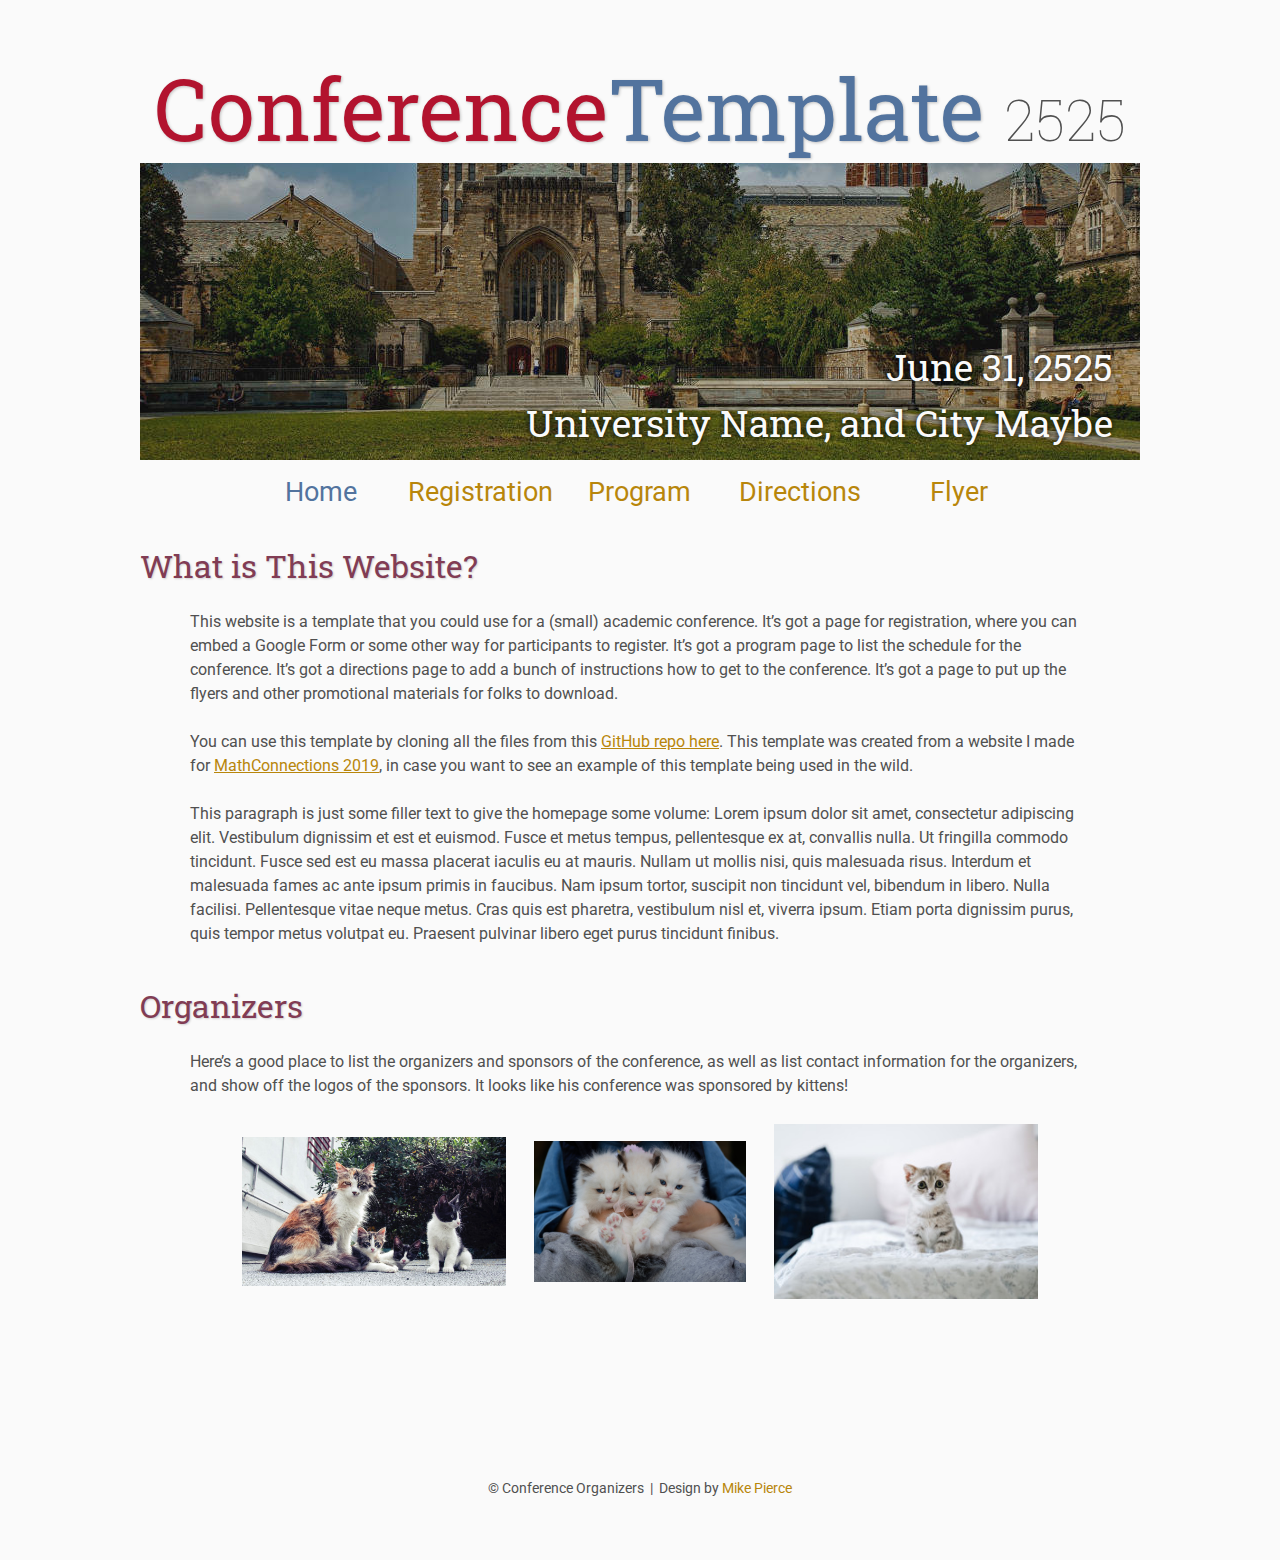
<file: index.html>
<!DOCTYPE html>
<html lang='en'>

<head>
    <base href=".">
    <link rel="shortcut icon" type="image/png" href="assets/favicon.png"/>
    <link rel="stylesheet" type="text/css" media="all" href="assets/main.css"/>
    <meta name="description" content="Conference Template">
    <meta name="resource-type" content="document">
    <meta name="distribution" content="global">
    <meta name="KeyWords" content="Conference">
    <title>Conference Template</title>
</head>

<body>

    <div class="banner">
        <img src="assets/banner.jpg" alt="Conference Template Banner">
        <div class="top-left">
            <span class="title1">Conference</span><span class="title2">Template</span> <span class="year">2525</span>
        </div>
        <div class="bottom-right">
            June 31, 2525 <br> University Name, and City Maybe
        </div>
    </div>

    <table class="navigation">
        <tr>
            <td class="navigation">
                <a class="current" title="Conference Home Page" href=".">Home</a>
            </td>
            <td class="navigation">
                <a title="Register for the Conference" href="registration">Registration</a>
            </td>
            <td class="navigation">
                <a title="Conference Program" href="program">Program</a> 
            </td>
            <td class="navigation">
                <a title="Directions to the Conference" href="directions">Directions</a>
            </td>
            <td class="navigation">
                <a title="Conference Flyer" href="flyer">Flyer</a>
            </td>
        </tr>
    </table>

    <h2>What is This Website?</h2>
    <p>
        This website is a template that you could use for a (small) academic conference. 
        It&rsquo;s got a page for registration, where you can embed a Google Form or some other way for participants to register.
        It&rsquo;s got a program page to list the schedule for the conference.
        It&rsquo;s got a directions page to add a bunch of instructions how to get to the conference.
        It&rsquo;s got a page to put up the flyers and other promotional materials for folks to download.
    </p>
    <p>
        You can use this template by cloning all the files from this
        <a target="_blank" href="https://github.com/mikepierce/conference-website-template">GitHub repo here</a>.
        This template was created from a website I made for 
        <a target="_blank" href="http://math.ucr.edu/~mathconn/">MathConnections 2019</a>,
        in case you want to see an example of this template being used in the wild.
    </p>
    <p>
        This paragraph is just some filler text to give the homepage some volume:
        Lorem ipsum dolor sit amet, consectetur adipiscing elit. Vestibulum dignissim et est et euismod. Fusce et metus tempus, pellentesque ex at, convallis nulla. Ut fringilla commodo tincidunt. Fusce sed est eu massa placerat iaculis eu at mauris. Nullam ut mollis nisi, quis malesuada risus. Interdum et malesuada fames ac ante ipsum primis in faucibus. Nam ipsum tortor, suscipit non tincidunt vel, bibendum in libero. Nulla facilisi. Pellentesque vitae neque metus. Cras quis est pharetra, vestibulum nisl et, viverra ipsum. Etiam porta dignissim purus, quis tempor metus volutpat eu. Praesent pulvinar libero eget purus tincidunt finibus.
    </p>

    <h2>Organizers</h2>
    <p>
        Here&rsquo;s a good place to list the organizers and sponsors of the conference,
        as well as list contact information for the organizers,
        and show off the logos of the sponsors.
        It looks like his conference was sponsored by kittens!
    </p>
    <table class="sponsors">
        <tr>
            <td class="sponsor">
                <a href="http://www.eyebleach.me/">
                    <img src="assets/kitten1.jpg" alt="First Sponsor Name">
                </a>
            </td>
            <td class="sponsor">
                <a href="http://www.eyebleach.me/">
                    <img src="assets/kitten2.jpg" alt="Second Sponsor Name" style="width: 80%">
                </a>
            </td>
            <td class="sponsor">
                <a href="http://www.eyebleach.me/">
                    <img src="assets/kitten3.jpg" alt="Third Sponsor Name">
                </a>
            </td>
        </tr>
    </table>

    <footer>
        &copy; Conference Organizers
        &nbsp;|&nbsp; Design by <a href="https://github.com/mikepierce">Mike Pierce</a>
    </footer>

</body>
</html>
</file>
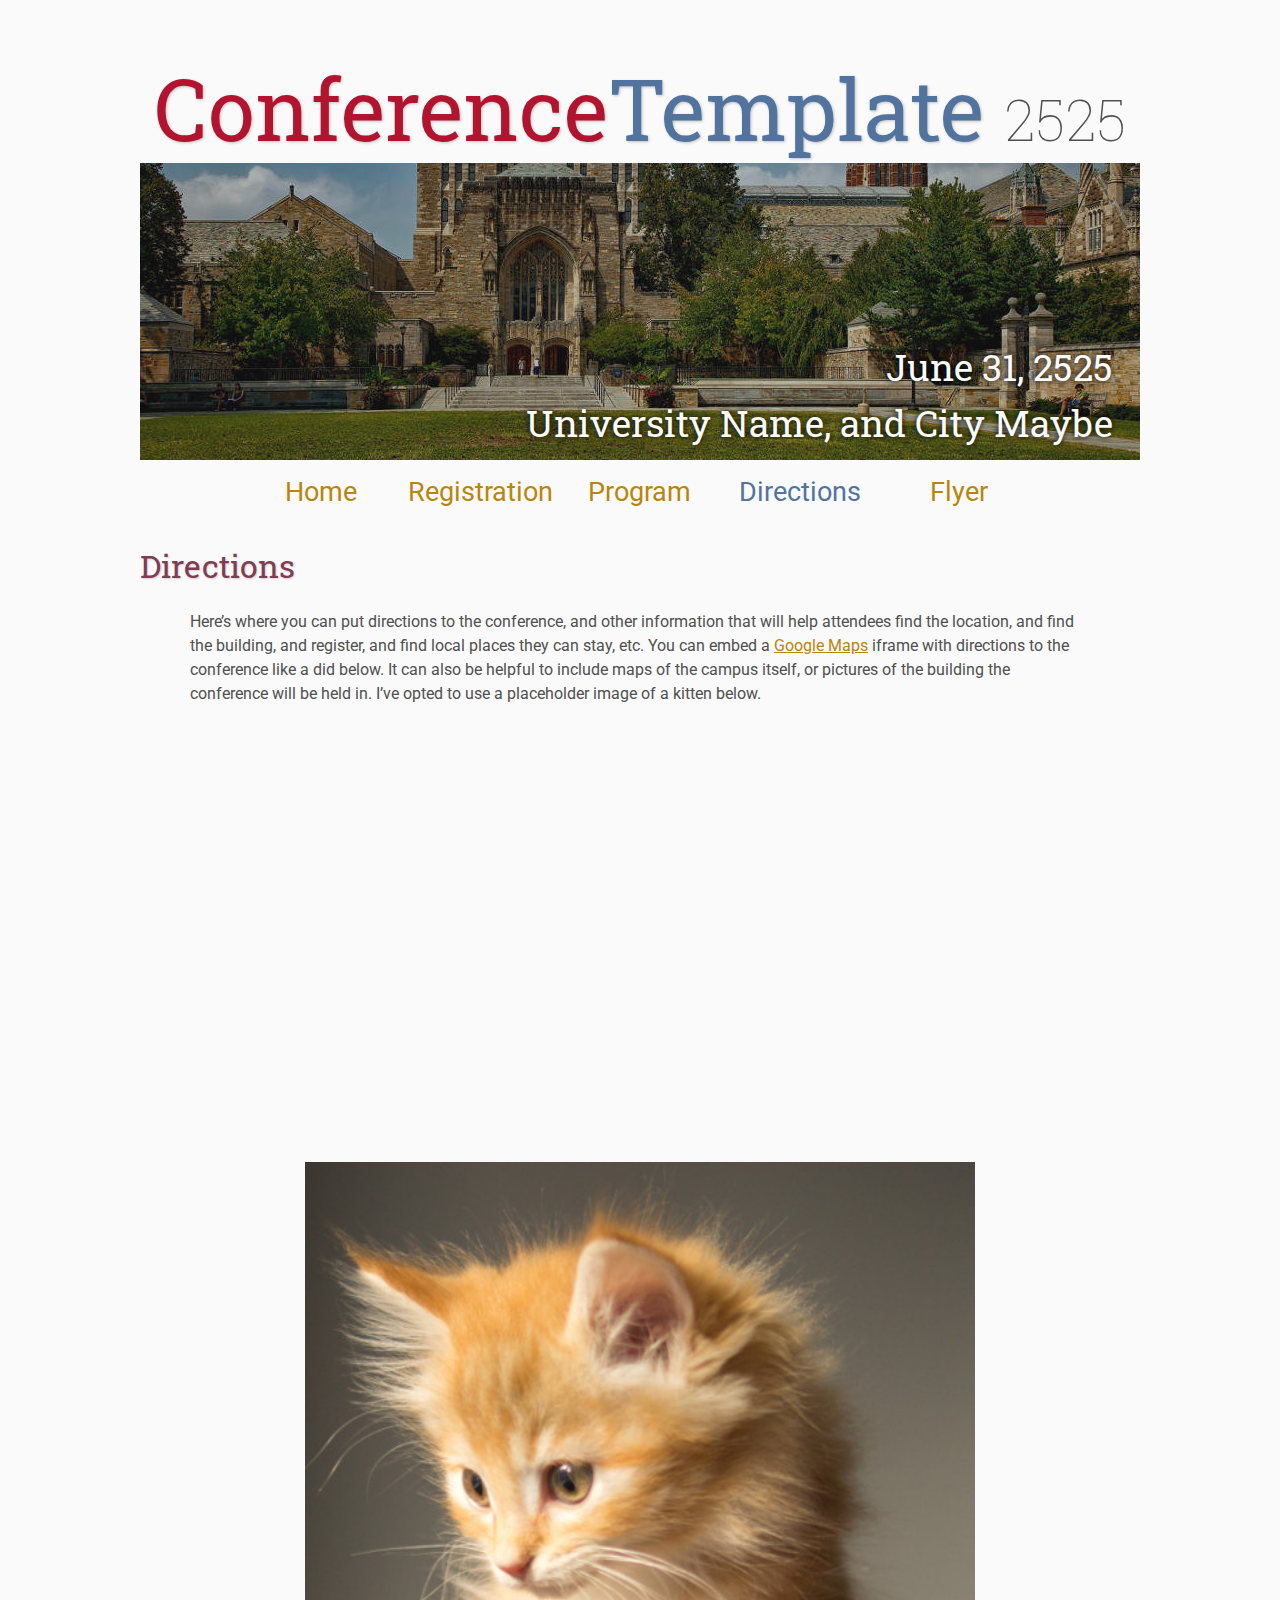
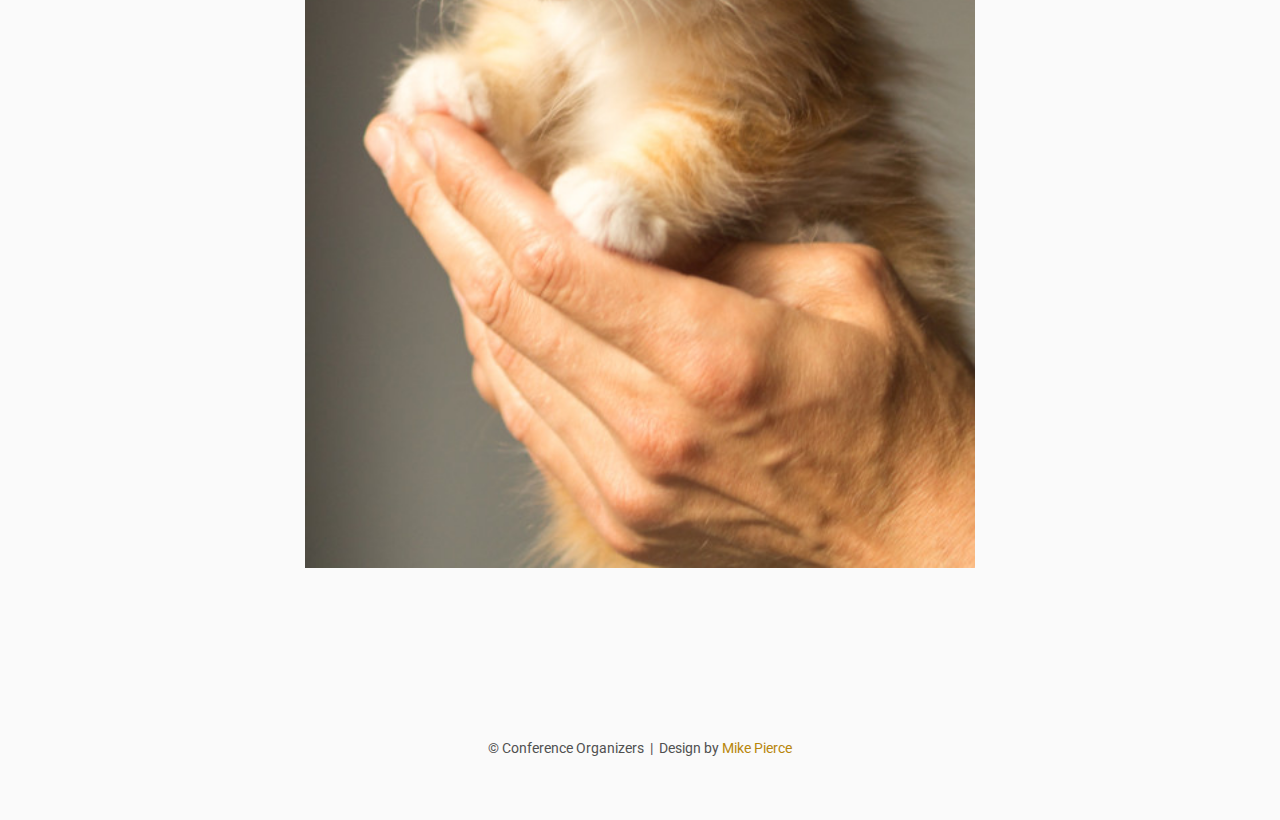
<file: directions/index.html>
<!DOCTYPE html>
<html lang='en'>

<head>
    <base href="..">
    <link rel="shortcut icon" type="image/png" href="assets/favicon.png"/>
    <link rel="stylesheet" type="text/css" media="all" href="assets/main.css"/>
    <meta name="description" content="Conference Template">
    <meta name="resource-type" content="document">
    <meta name="distribution" content="global">
    <meta name="KeyWords" content="Conference">
    <title>Directions | Conference Template</title>
</head>

<body>

    <div class="banner">
        <img src="assets/banner.jpg" alt="Conference Template Banner">
        <div class="top-left">
            <span class="title1">Conference</span><span class="title2">Template</span> <span class="year">2525</span>
        </div>
        <div class="bottom-right">
            June 31, 2525 <br> University Name, and City Maybe
        </div>
    </div>

    <table class="navigation">
        <tr>
            <td class="navigation">
                <a title="Conference Home Page" href=".">Home</a>
            </td>
            <td class="navigation">
                <a title="Register for the Conference" href="registration">Registration</a>
            </td>
            <td class="navigation">
                <a title="Conference Program" href="program">Program</a> 
            </td>
            <td class="navigation">
                <a class="current" title="Directions to the Conference" href="directions">Directions</a>
            </td>
            <td class="navigation">
                <a title="Conference Flyer" href="flyer">Flyer</a>
            </td>
        </tr>
    </table>


    <h2>Directions</h2>
    <p>
        Here&rsquo;s where you can put directions to the conference,
        and other information that will help attendees find the location,
        and find the building, and register, and find local places they can stay, etc.
        You can embed a <a href="https://www.google.com/maps">Google Maps</a> iframe
        with directions to the conference like a did below.
        It can also be helpful to include maps of the campus itself,
        or pictures of the building the conference will be held in.
        I&rsquo;ve opted to use a placeholder image of a kitten below.
    </p>

    <iframe class="directions" src="https://www.google.com/maps/embed?pb=!1m18!1m12!1m3!1d134998.56138929052!2d-121.98776790326531!3d37.869213445646146!2m3!1f0!2f0!3f0!3m2!1i1024!2i768!4f13.1!3m3!1m2!1s0x808ff431db2f96d1%3A0x8b99d90a20aa67de!2sMt+Diablo!5e0!3m2!1sen!2sus!4v1561787340910!5m2!1sen!2sus"></iframe>

    <img class="center" src="assets/kitten4.jpg" alt="This is just a kitten right now" id="kitten">

    <footer>
        &copy; Conference Organizers
        &nbsp;|&nbsp; Design by <a href="https://github.com/mikepierce">Mike Pierce</a>
    </footer>

</body>
</html>
</file>
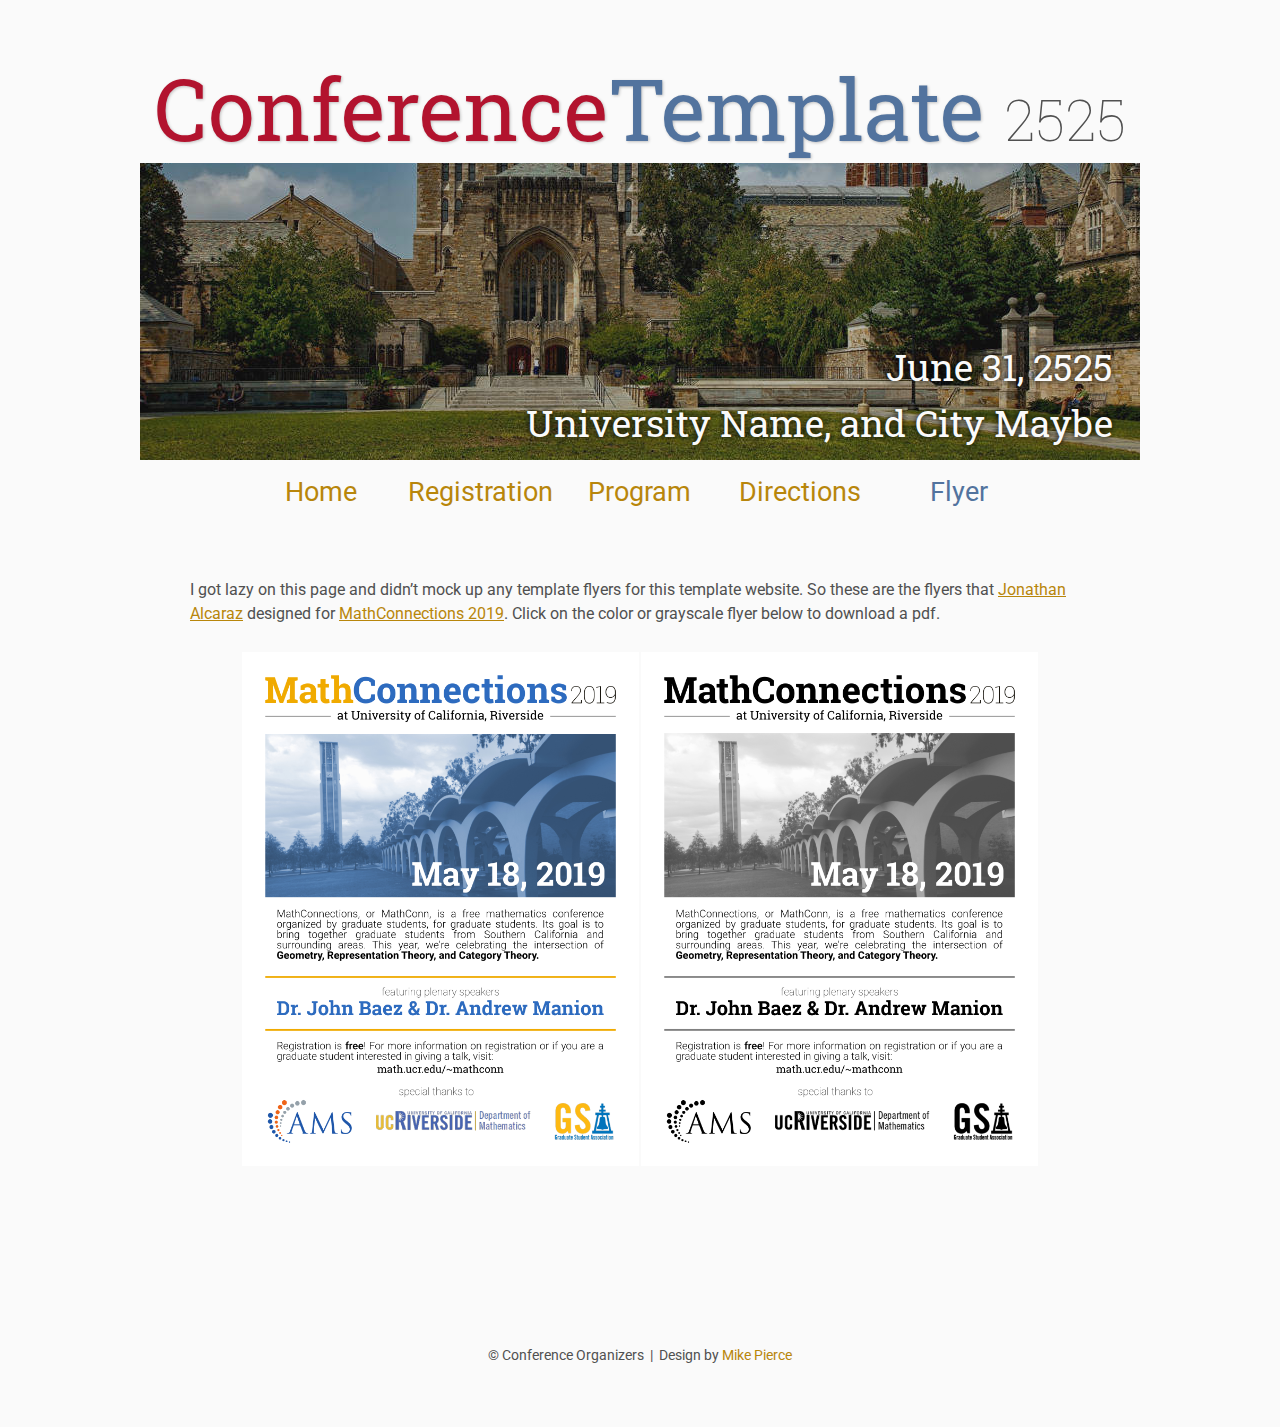
<file: flyer/index.html>
<!DOCTYPE html>
<html lang='en'>

<head>
    <base href="..">
    <link rel="shortcut icon" type="image/png" href="assets/favicon.png"/>
    <link rel="stylesheet" type="text/css" media="all" href="assets/main.css"/>
    <meta name="description" content="Conference Template">
    <meta name="resource-type" content="document">
    <meta name="distribution" content="global">
    <meta name="KeyWords" content="Conference">
    <title>Flyer | Conference Template</title>
</head>

<body>

    <div class="banner">
        <img src="assets/banner.jpg" alt="Conference Template Banner">
        <div class="top-left">
            <span class="title1">Conference</span><span class="title2">Template</span> <span class="year">2525</span>
        </div>
        <div class="bottom-right">
            June 31, 2525 <br> University Name, and City Maybe
        </div>
    </div>

    <table class="navigation">
        <tr>
            <td class="navigation">
                <a title="Conference Home Page" href=".">Home</a>
            </td>
            <td class="navigation">
                <a title="Register for the Conference" href="registration">Registration</a>
            </td>
            <td class="navigation">
                <a title="Conference Program" href="program">Program</a> 
            </td>
            <td class="navigation">
                <a title="Directions to the Conference" href="directions">Directions</a>
            </td>
            <td class="navigation">
                <a class="current" title="Conference Flyer" href="flyer">Flyer</a>
            </td>
        </tr>
    </table>

    <br>

    <p>
        I got lazy on this page and didn&rsquo;t mock up any template flyers for this template website.
        So these are the flyers that <a target="_blank" href="https://math.jonathanalcaraz.com/">Jonathan Alcaraz</a>
        designed for <a target="_blank" href="http://math.ucr.edu/~mathconn/">MathConnections 2019</a>.
        Click on the color or grayscale flyer below to download a pdf.
    </p>

    <table class="flyers">
        <tr>
            <td class="flyer">
                <a href="assets/MathConnections-Flyer.pdf">
                    <img src="assets/MathConnections-Flyer.png" alt="MathConnections Color Flyer" style="width:100%">
                </a>
            </td>
            <td class="flyer">
                <a href="assets/MathConnections-FlyerBW.pdf">
                    <img src="assets/MathConnections-FlyerBW.png" alt="MathConnections BW Flyer" style="width:100%">
                </a>
            </td>
        </tr>
    </table>

    <footer>
        &copy; Conference Organizers
        &nbsp;|&nbsp; Design by <a href="https://github.com/mikepierce">Mike Pierce</a>
    </footer>

</body>
</html>
</file>
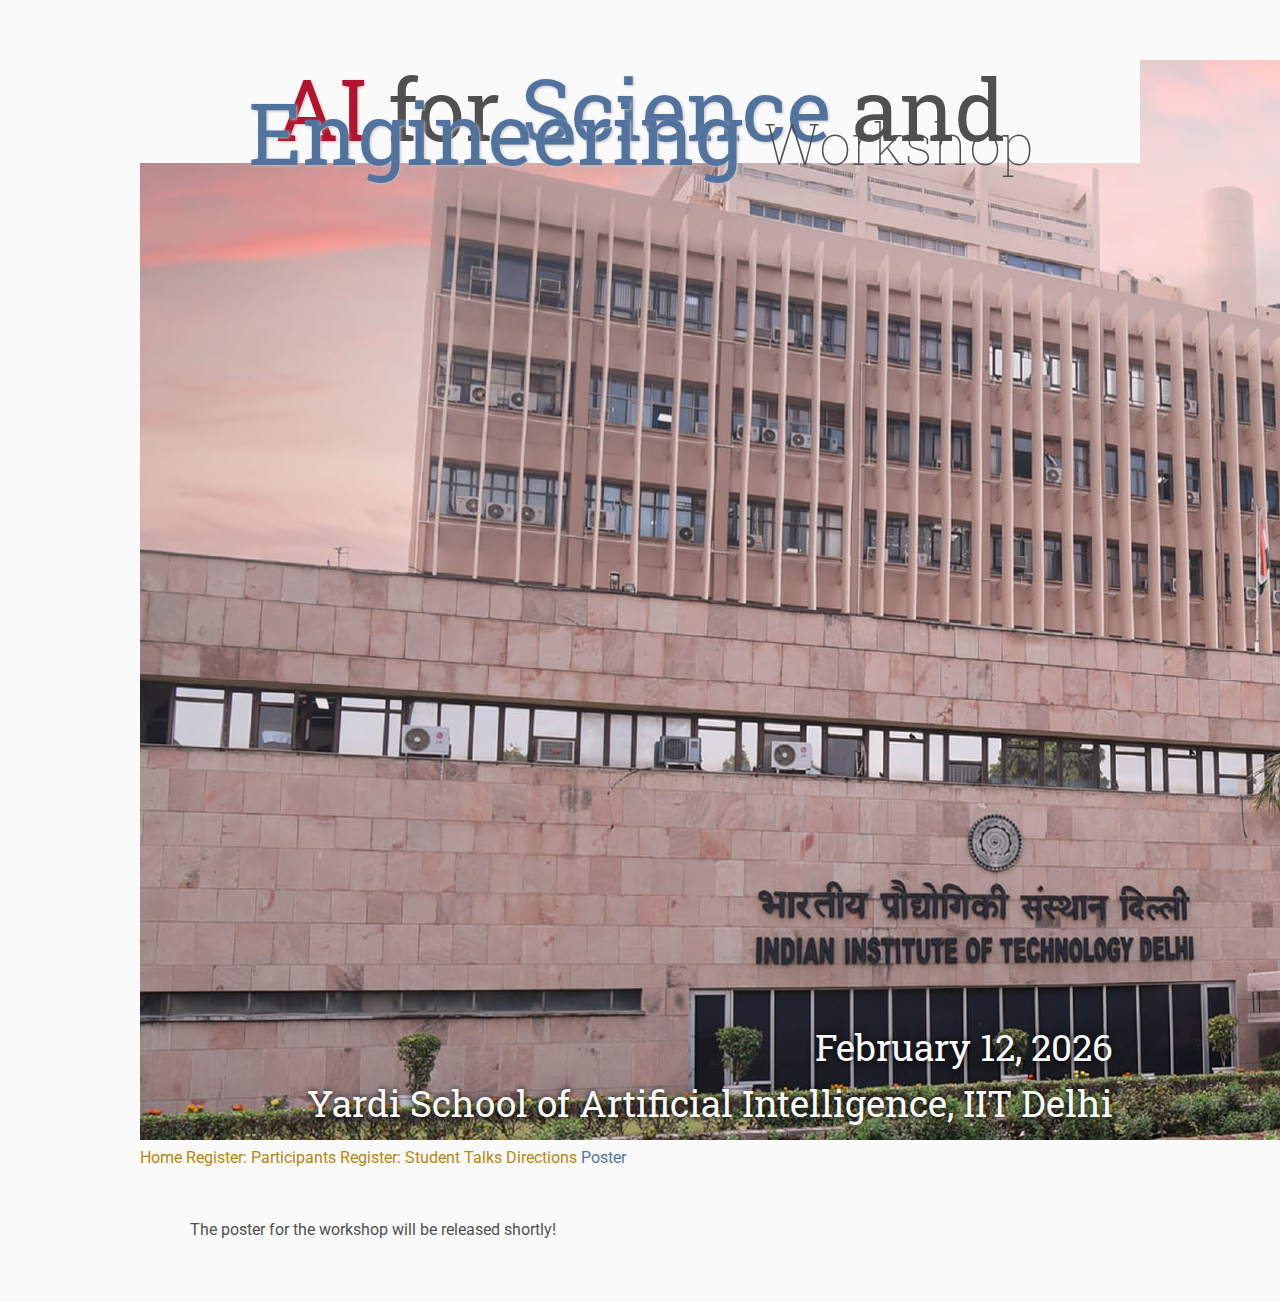
<file: poster/index.html>
<!DOCTYPE html>
<html lang='en'>

<head>
    <base href="..">
    <link rel="shortcut icon" type="image/png" href="assets/favicon.png"/>
    <link rel="preconnect" href="https://fonts.googleapis.com">
    <link rel="preconnect" href="https://fonts.gstatic.com" crossorigin>
    <link href="https://fonts.googleapis.com/css?family=Roboto|Roboto+Slab&display=swap" rel="stylesheet">
    <link rel="stylesheet" type="text/css" media="all" href="assets/main.css"/>
    <meta name="description" content="Workshop Template">
    <meta name="resource-type" content="document">
    <meta name="distribution" content="global">
    <meta name="KeyWords" content="Workshop">
    <title>Poster | Workshop Template</title>
</head>

<body>

    <div class="banner">
        <img src="assets/iitd_banner.jpg" alt="Workshop Template Banner">
        <div class="top-left">
          <span class="title1">AI</span>
          for
          <span class="title2">Science</span>
          and
          <span class="title2">Engineering</span>
          <span class="year">Workshop</span>
        </div>
        <div class="bottom-right">
            February 12, 2026 <br> Yardi School of Artificial Intelligence, IIT Delhi
        </div>
    </div>

    <nav class="navigation">
        <a href="./index.html">Home</a>
        <a href="register_participant/index.html">Register: Participants</a>
        <a href="register_talk/index.html">Register: Student Talks</a>
        <a href="directions/index.html">Directions</a>
        <a class="current" href="poster/index.html">Poster</a>
    </nav>

    <br>

    <p>
        The poster for the workshop will be released shortly!
    </p>

    <!-- <table class="posters">
        <tr>
            <td class="poster">
                <a href="assets/MathConnections-Poster.pdf">
                    <img src="assets/MathConnections-Poster.png" alt="MathConnections Color Poster" style="width:100%">
                </a>
            </td>
            <td class="poster">
                <a href="assets/MathConnections-PosterBW.pdf">
                    <img src="assets/MathConnections-PosterBW.png" alt="MathConnections BW Poster" style="width:100%">
                </a>
            </td>
        </tr>
    </table> -->

</body>
</html>
</file>
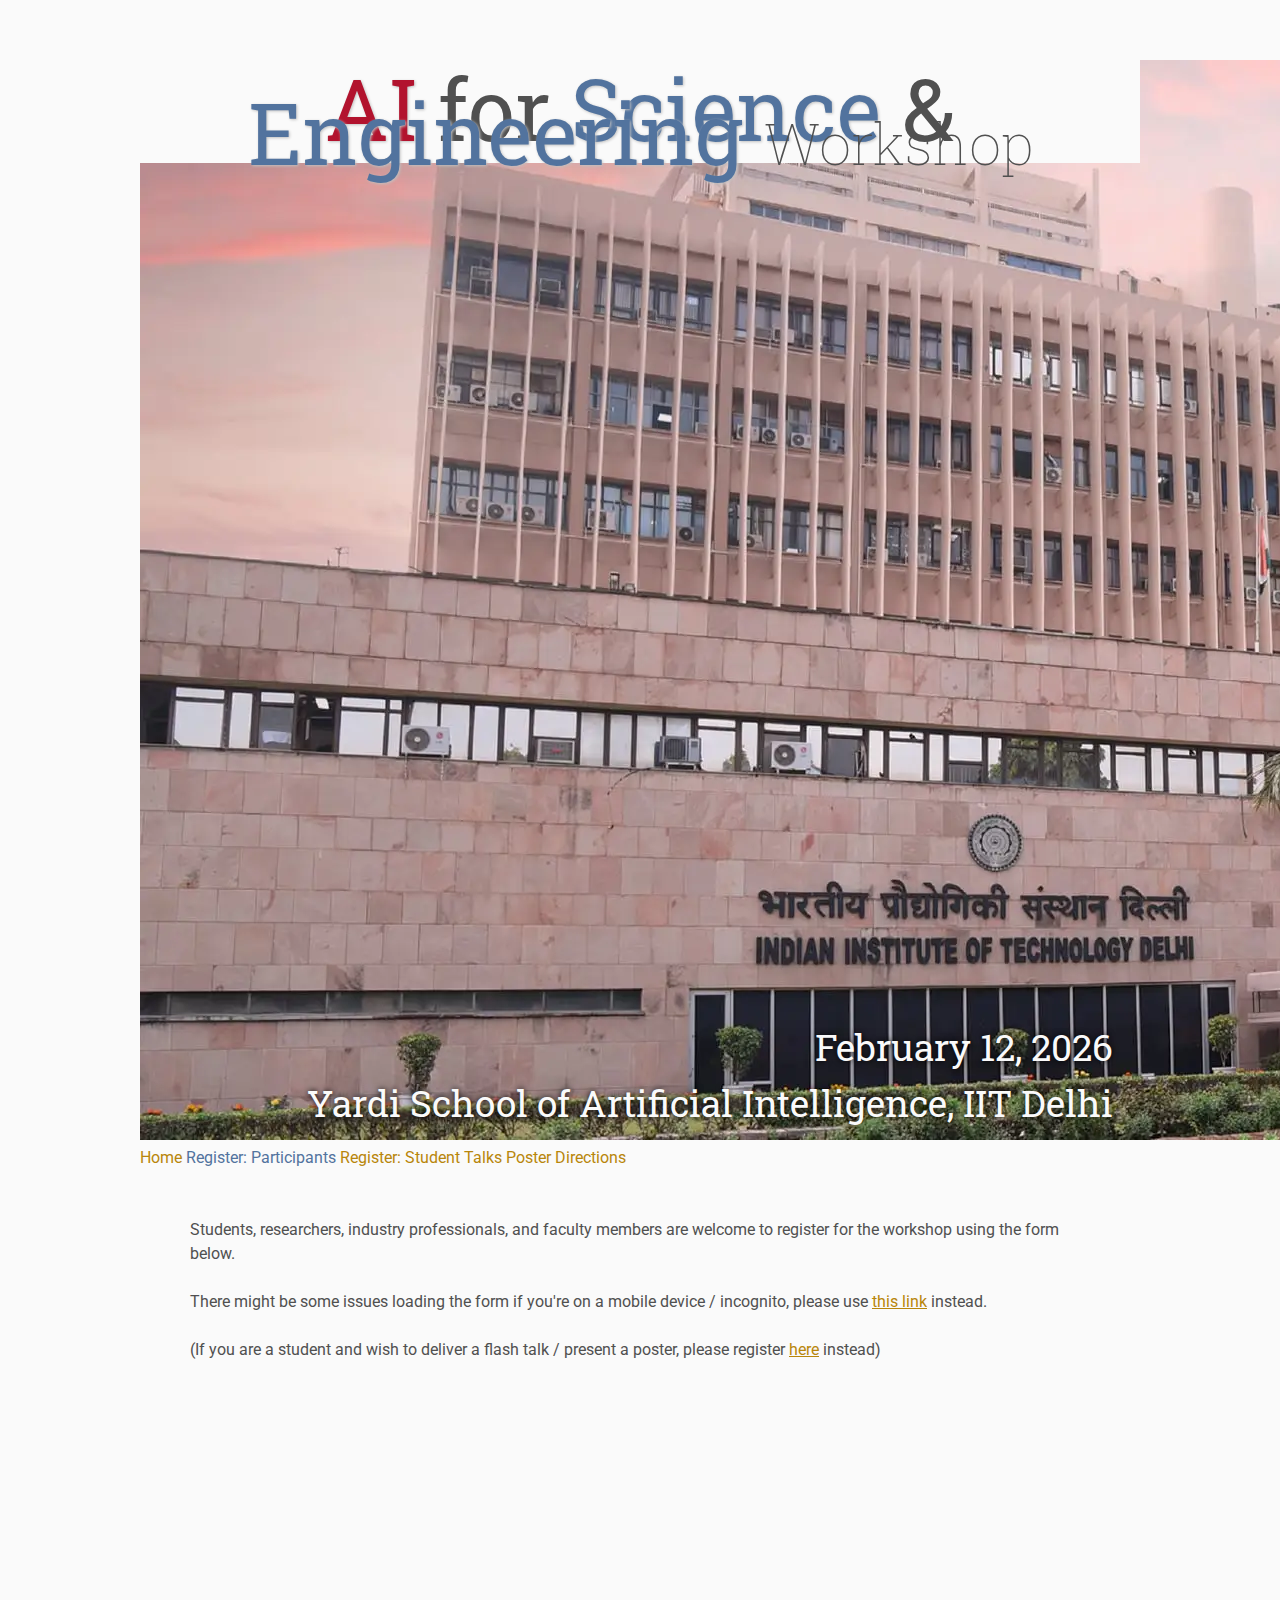
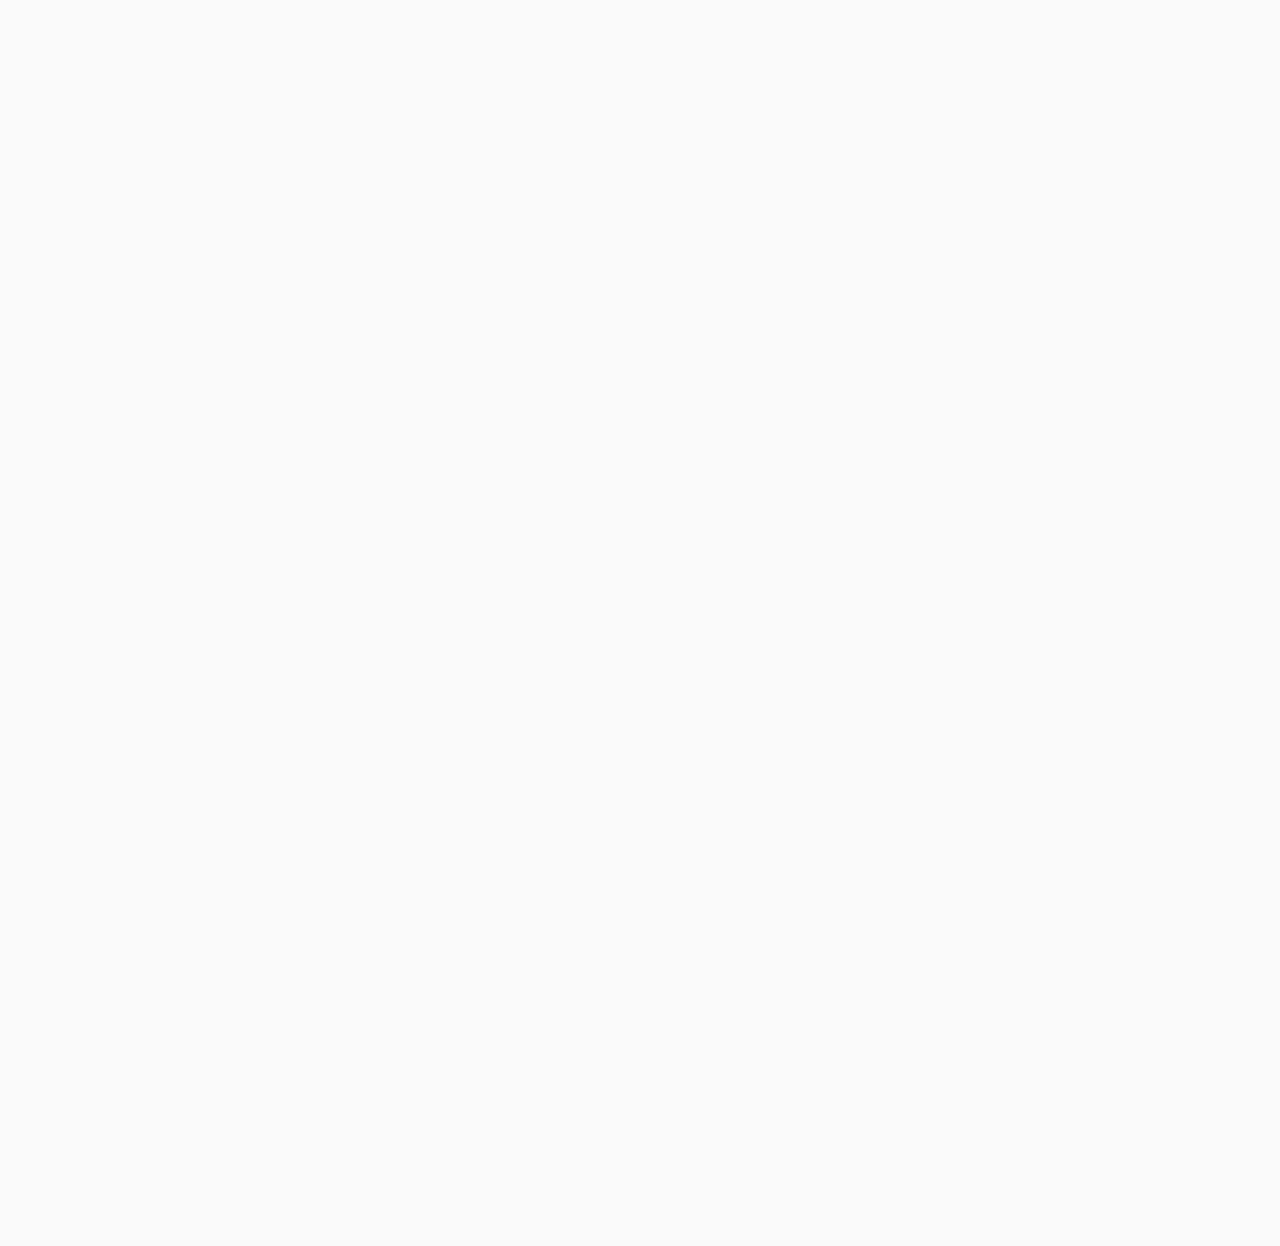
<file: register_participant/index.html>
<!DOCTYPE html>
<html lang='en'>

<head>
    <base href="..">
    <link rel="shortcut icon" type="image/png" href="assets/favicon.png"/>
    <link rel="preconnect" href="https://fonts.googleapis.com">
    <link rel="preconnect" href="https://fonts.gstatic.com" crossorigin>
    <link href="https://fonts.googleapis.com/css?family=Roboto|Roboto+Slab&display=swap" rel="stylesheet">
    <link rel="stylesheet" type="text/css" media="all" href="assets/main.css"/>
    <meta name="description" content="Workshop Template">
    <meta name="resource-type" content="document">
    <meta name="distribution" content="global">
    <meta name="KeyWords" content="Workshop">
    <meta name="viewport" content="width=device-width, initial-scale=1.0">
    <title>Registration | Workshop Template</title>
</head>

<body>

    <div class="banner">
        <img src="assets/iitd_banner.webp" alt="Workshop Template Banner">
        <div class="top-left">
          <span class="title1">AI</span>
          for
          <span class="title2">Science</span>
          &amp;
          <span class="title2">Engineering</span>
          <span class="year">Workshop</span>
        </div>
        <div class="bottom-right">
            February 12, 2026 <br> Yardi School of Artificial Intelligence, IIT Delhi
        </div>
    </div>

    <nav class="navigation">
        <a href="./index.html">Home</a>
        <a class="current" href="register_participant/index.html">Register: Participants</a>
        <a href="register_talk/index.html">Register: Student Talks</a>
        <a href="poster/index.html">Poster</a>
        <a href="directions/index.html">Directions</a>
    </nav>

    <br>

    <p>Students, researchers, industry professionals, and faculty members are welcome to register for the workshop using the form below.</p>

    <p>There might be some issues loading the form if you're on a mobile device / incognito, please use <a href="https://forms.gle/znuWE8mMSj7x8Uaf7">this link</a> instead.</p>

    <p class="note-text">
        (If you are a student and wish to deliver a flash talk / present a poster, please register <a href="register_talk/index.html">here</a> instead)
    </p>

    <iframe class="registration" src="https://docs.google.com/forms/d/e/1FAIpQLScBcuvtWa1D1h8wEee8v7C7wfmlKXvVh6a1nysRXBfDayqjeg/viewform?embedded=true">Loading…</iframe>    

</body>
</html>
</file>
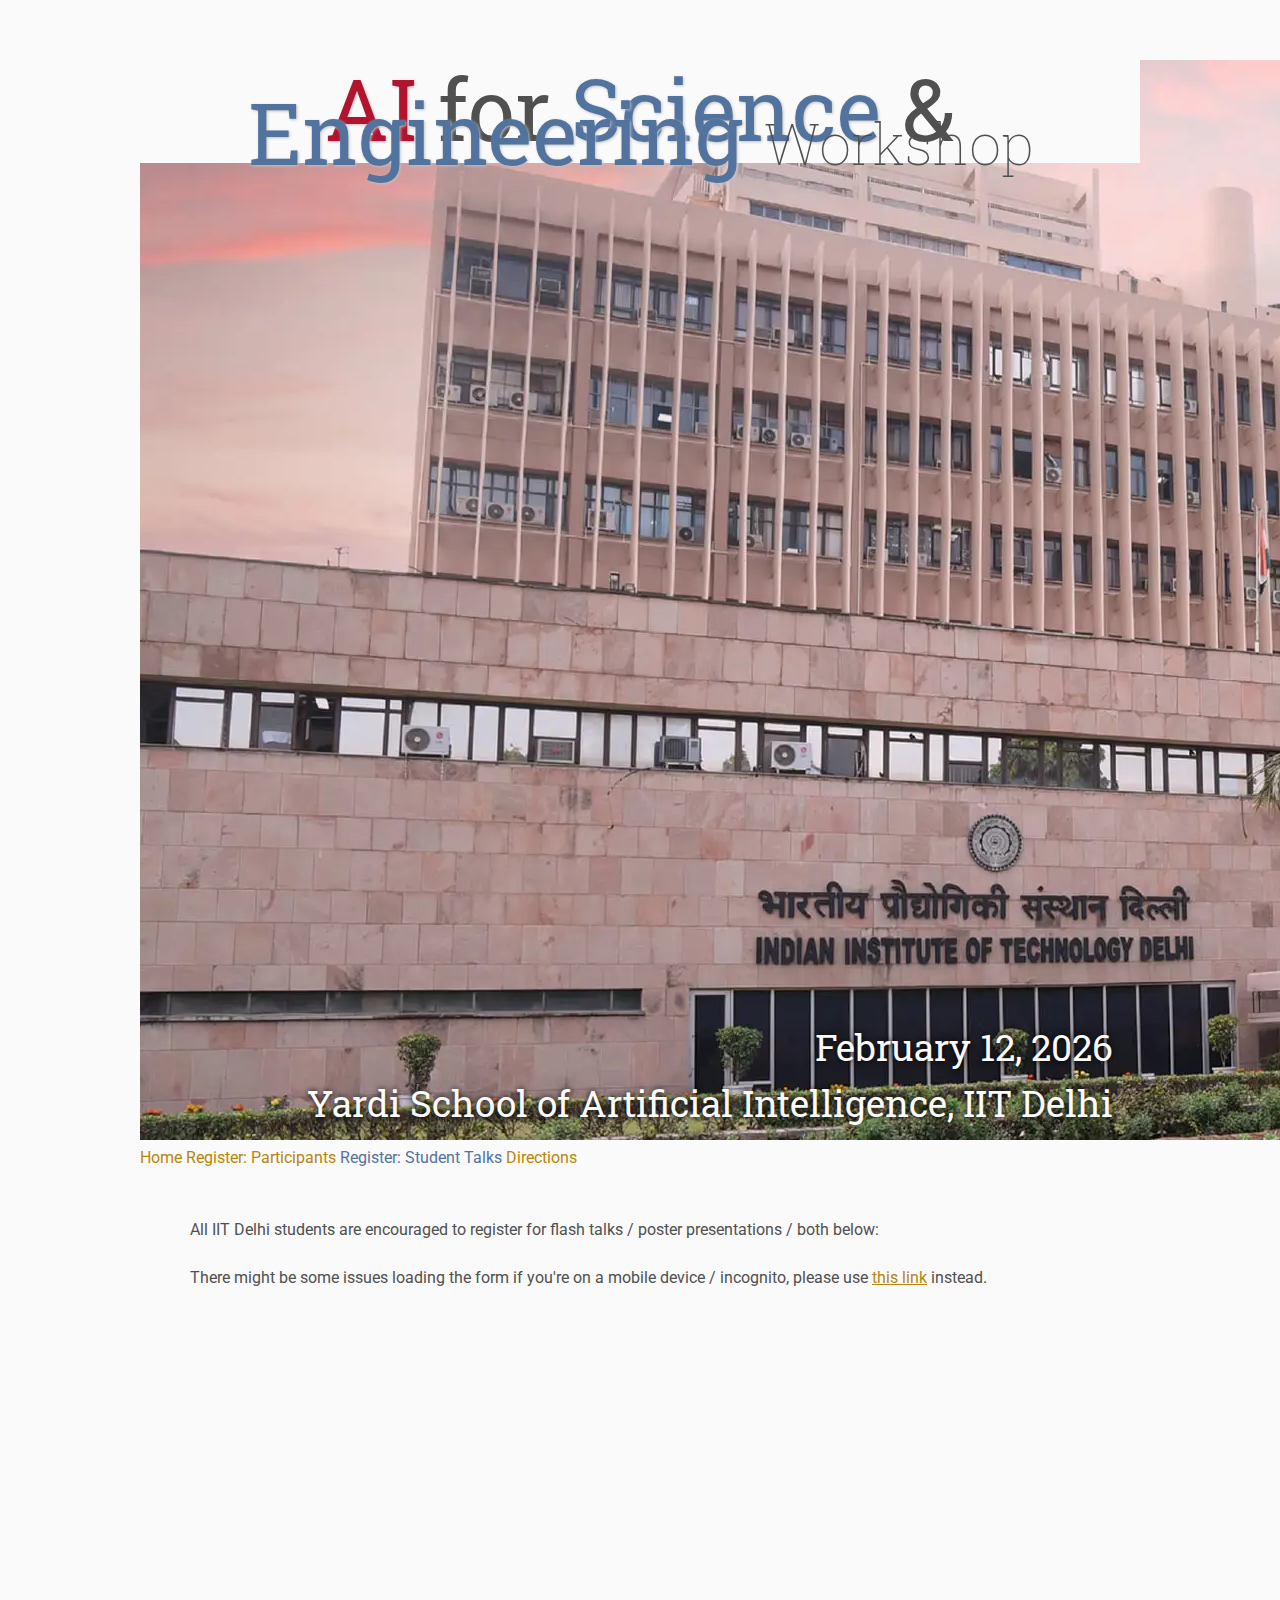
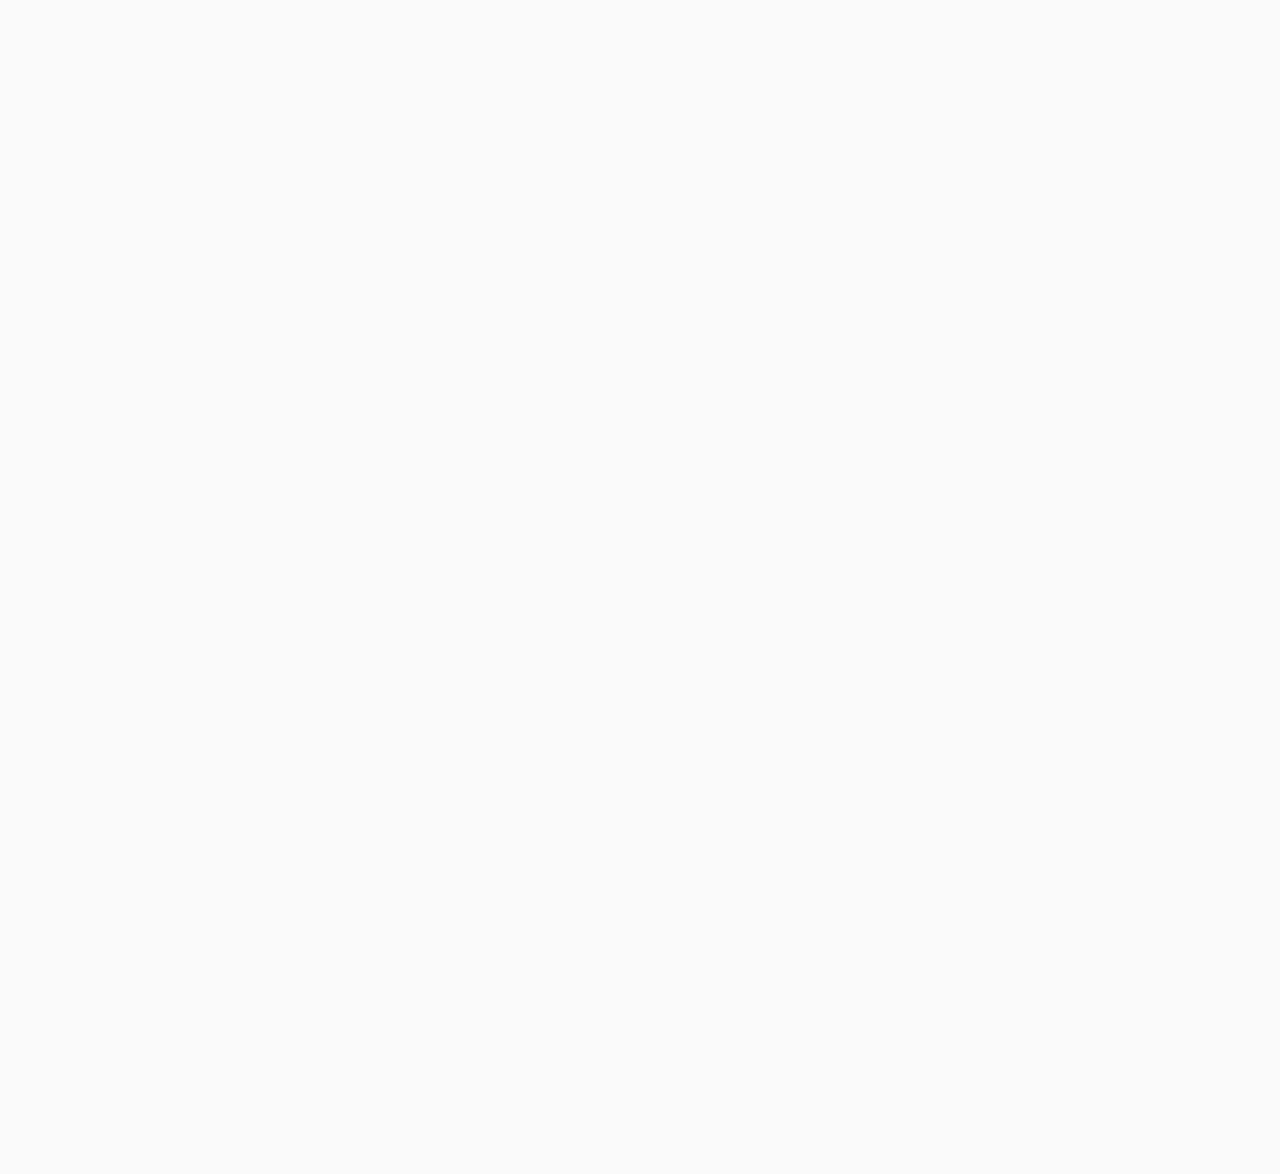
<file: register_talk/index.html>
<!DOCTYPE html>
<html lang='en'>

<head>
    <base href="..">
    <link rel="shortcut icon" type="image/png" href="assets/favicon.png"/>
        <link rel="preconnect" href="https://fonts.googleapis.com">
    <link rel="preconnect" href="https://fonts.gstatic.com" crossorigin>
    <link href="https://fonts.googleapis.com/css?family=Roboto|Roboto+Slab&display=swap" rel="stylesheet">
    <link rel="stylesheet" type="text/css" media="all" href="assets/main.css"/>
    <meta name="description" content="Workshop Template">
    <meta name="resource-type" content="document">
    <meta name="distribution" content="global">
    <meta name="KeyWords" content="Workshop">
    <meta name="viewport" content="width=device-width, initial-scale=1.0">
    <title>Registration | Workshop Template</title>
</head>

<body>

    <div class="banner">
        <img src="assets/iitd_banner.webp" alt="Workshop Template Banner">
        <div class="top-left">
          <span class="title1">AI</span>
          for
          <span class="title2">Science</span>
          &amp;
          <span class="title2">Engineering</span>
          <span class="year">Workshop</span>
        </div>
        <div class="bottom-right">
            February 12, 2026 <br> Yardi School of Artificial Intelligence, IIT Delhi
        </div>
    </div>

    <nav class="navigation">
        <a href="./index.html">Home</a>
        <a href="register_participant/index.html">Register: Participants</a>
        <a class="current" href="register_talk/index.html">Register: Student Talks</a>
        <a href="directions/index.html">Directions</a>
    </nav>

    <br>

    <p>All IIT Delhi students are encouraged to register for flash talks / poster presentations / both below:</p>

    <p>There might be some issues loading the form if you're on a mobile device / incognito, please use <a href="https://forms.gle/L9jf9DpBj7zAZak67">this link</a> instead.</p>

    <iframe class="registration" src="https://docs.google.com/forms/d/e/1FAIpQLSfSLWAZ_o-dlda-8-3am_OWO6L7QUTYPP10BMcY_15adhXwbw/viewform?embedded=true">Loading…</iframe>

</body>
</html>
</file>
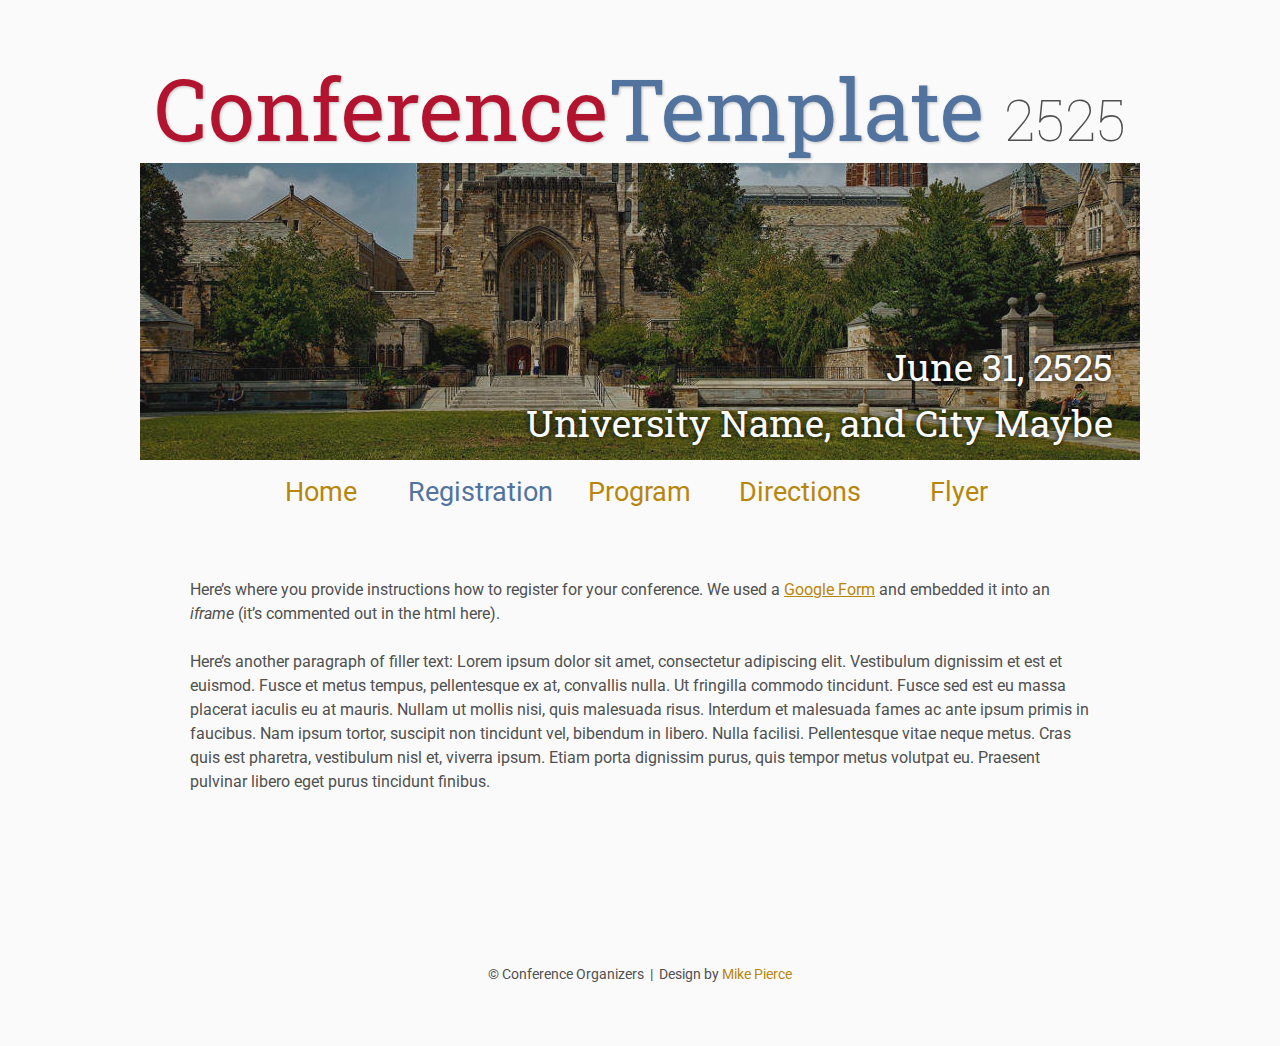
<file: registration/index.html>
<!DOCTYPE html>
<html lang='en'>

<head>
    <base href="..">
    <link rel="shortcut icon" type="image/png" href="assets/favicon.png"/>
    <link rel="stylesheet" type="text/css" media="all" href="assets/main.css"/>
    <meta name="description" content="Conference Template">
    <meta name="resource-type" content="document">
    <meta name="distribution" content="global">
    <meta name="KeyWords" content="Conference">
    <title>Registration | Conference Template</title>
</head>

<body>

    <div class="banner">
        <img src="assets/banner.jpg" alt="Conference Template Banner">
        <div class="top-left">
            <span class="title1">Conference</span><span class="title2">Template</span> <span class="year">2525</span>
        </div>
        <div class="bottom-right">
            June 31, 2525 <br> University Name, and City Maybe
        </div>
    </div>

    <table class="navigation">
        <tr>
            <td class="navigation">
                <a title="Conference Home Page" href=".">Home</a>
            </td>
            <td class="navigation">
                <a class="current" title="Register for the Conference" href="registration">Registration</a>
            </td>
            <td class="navigation">
                <a title="Conference Program" href="program">Program</a> 
            </td>
            <td class="navigation">
                <a title="Directions to the Conference" href="directions">Directions</a>
            </td>
            <td class="navigation">
                <a title="Conference Flyer" href="flyer">Flyer</a>
            </td>
        </tr>
    </table>

    <br>

    <p>
        Here&rsquo;s where you provide instructions how to register for your conference.
        We used a <a href="https://www.google.com/forms/about/">Google Form</a> 
        and embedded it into an <i>iframe</i> (it&rsquo;s commented out in the html here).
    </p>
    <!--
    <iframe class="registration" src="EMBED LINK FOR GOOGLE FORM HERE"></iframe>
    -->
    <p>
        Here&rsquo;s another paragraph of filler text:
        Lorem ipsum dolor sit amet, consectetur adipiscing elit. Vestibulum dignissim et est et euismod. Fusce et metus tempus, pellentesque ex at, convallis nulla. Ut fringilla commodo tincidunt. Fusce sed est eu massa placerat iaculis eu at mauris. Nullam ut mollis nisi, quis malesuada risus. Interdum et malesuada fames ac ante ipsum primis in faucibus. Nam ipsum tortor, suscipit non tincidunt vel, bibendum in libero. Nulla facilisi. Pellentesque vitae neque metus. Cras quis est pharetra, vestibulum nisl et, viverra ipsum. Etiam porta dignissim purus, quis tempor metus volutpat eu. Praesent pulvinar libero eget purus tincidunt finibus.
    </p>

    <footer>
        &copy; Conference Organizers
        &nbsp;|&nbsp; Design by <a href="https://github.com/mikepierce">Mike Pierce</a>
    </footer>

</body>
</html>
</file>
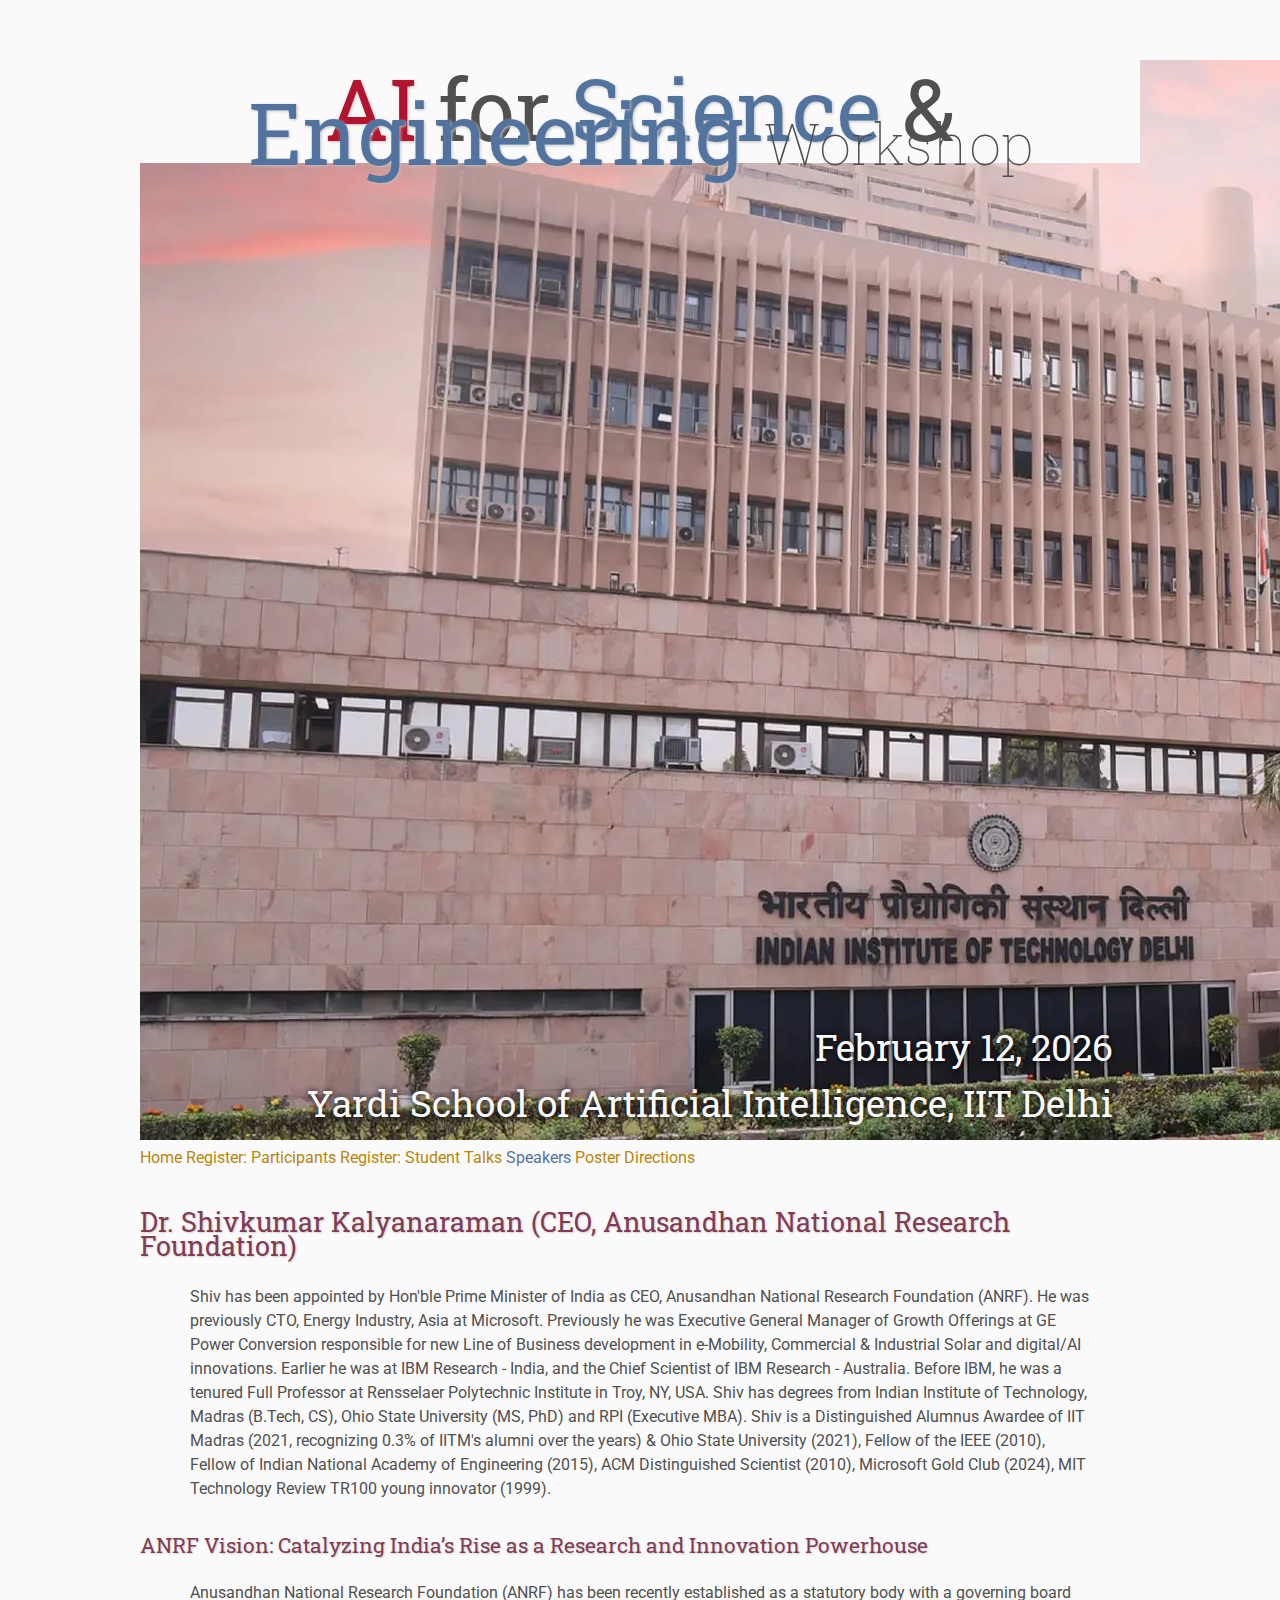
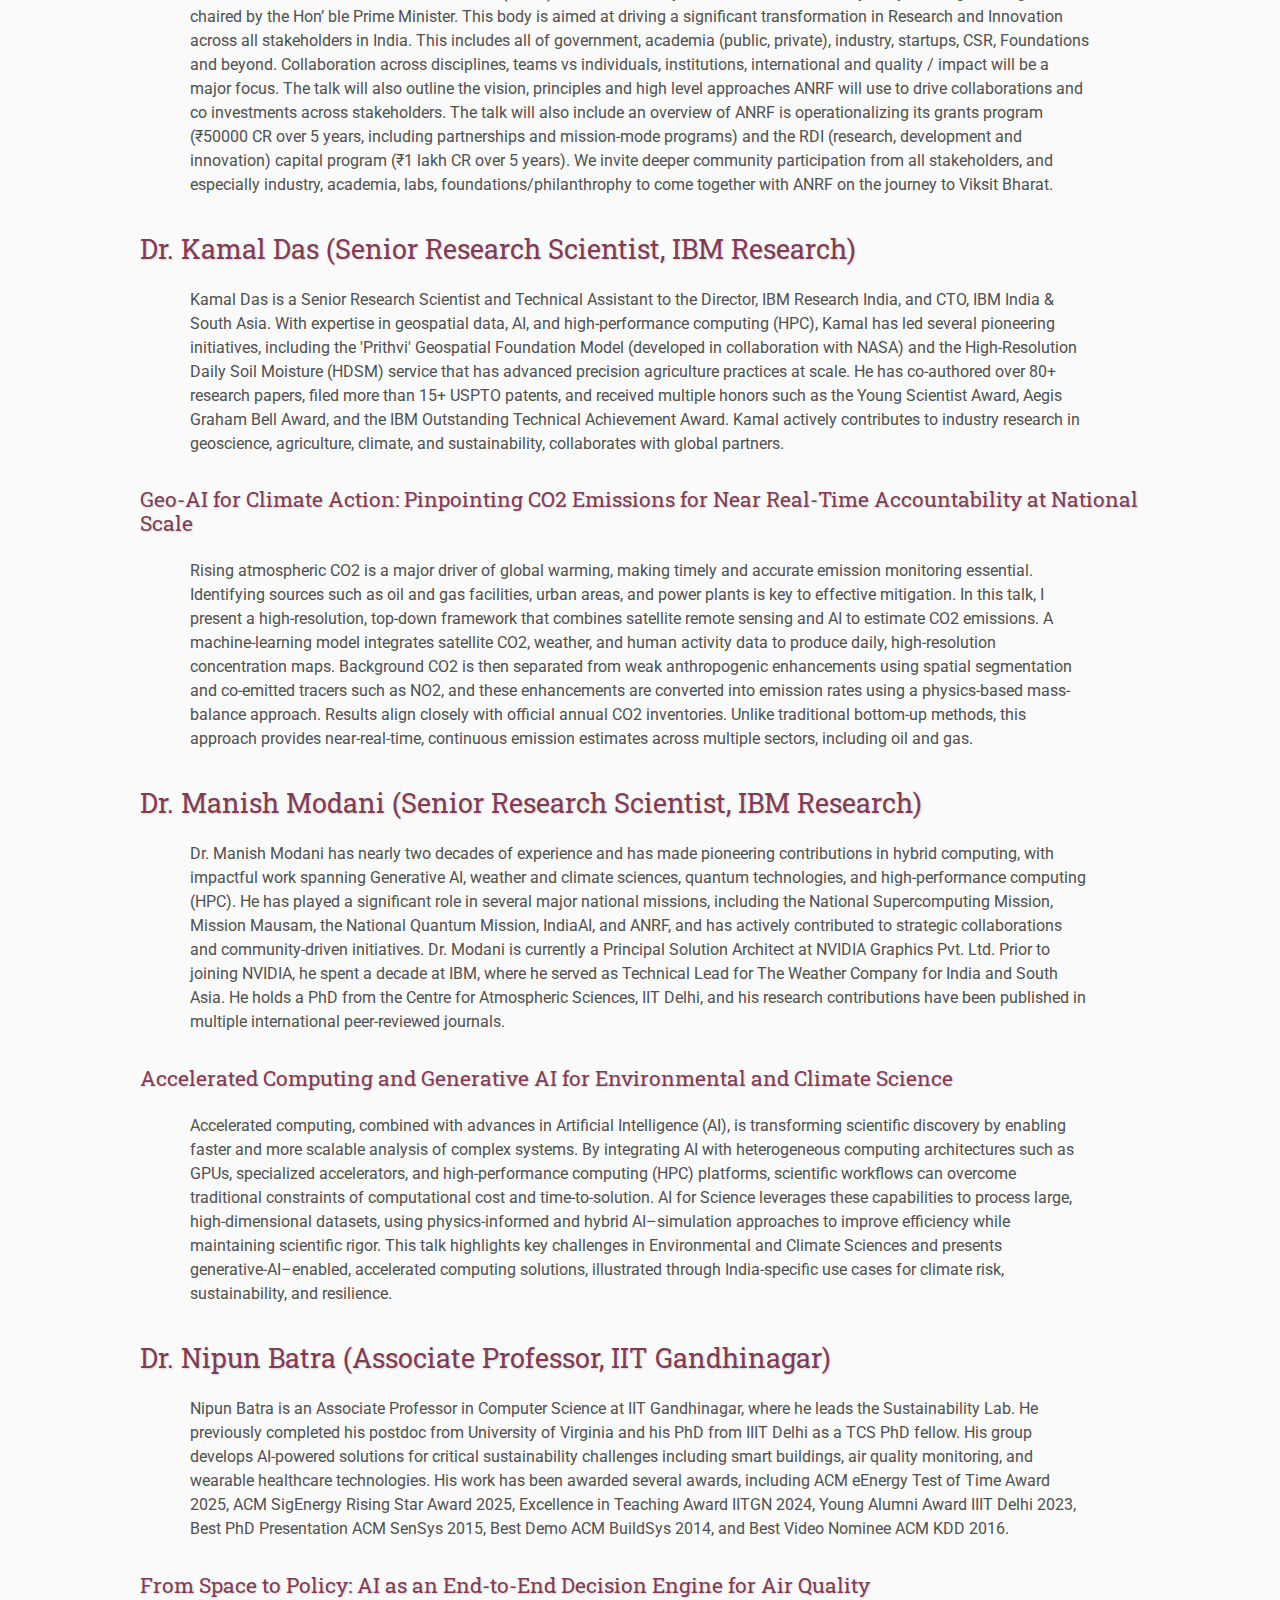
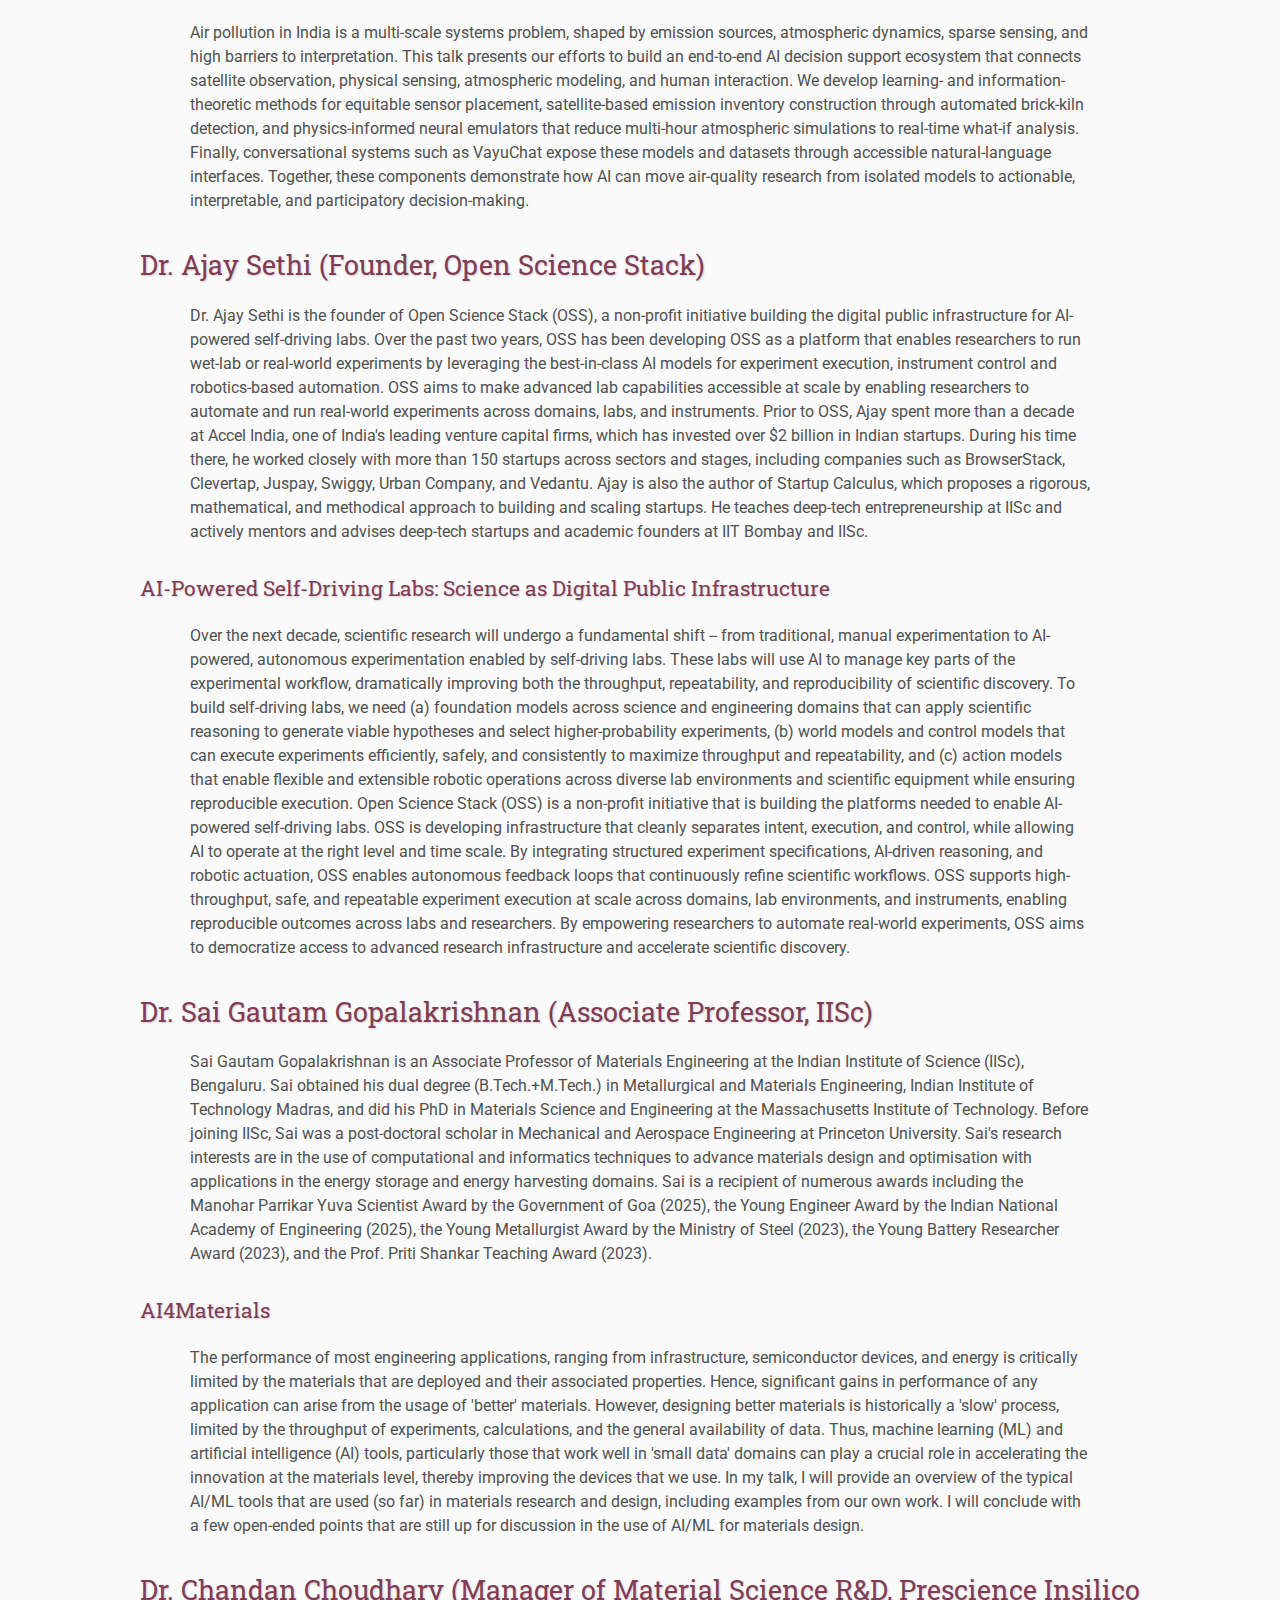
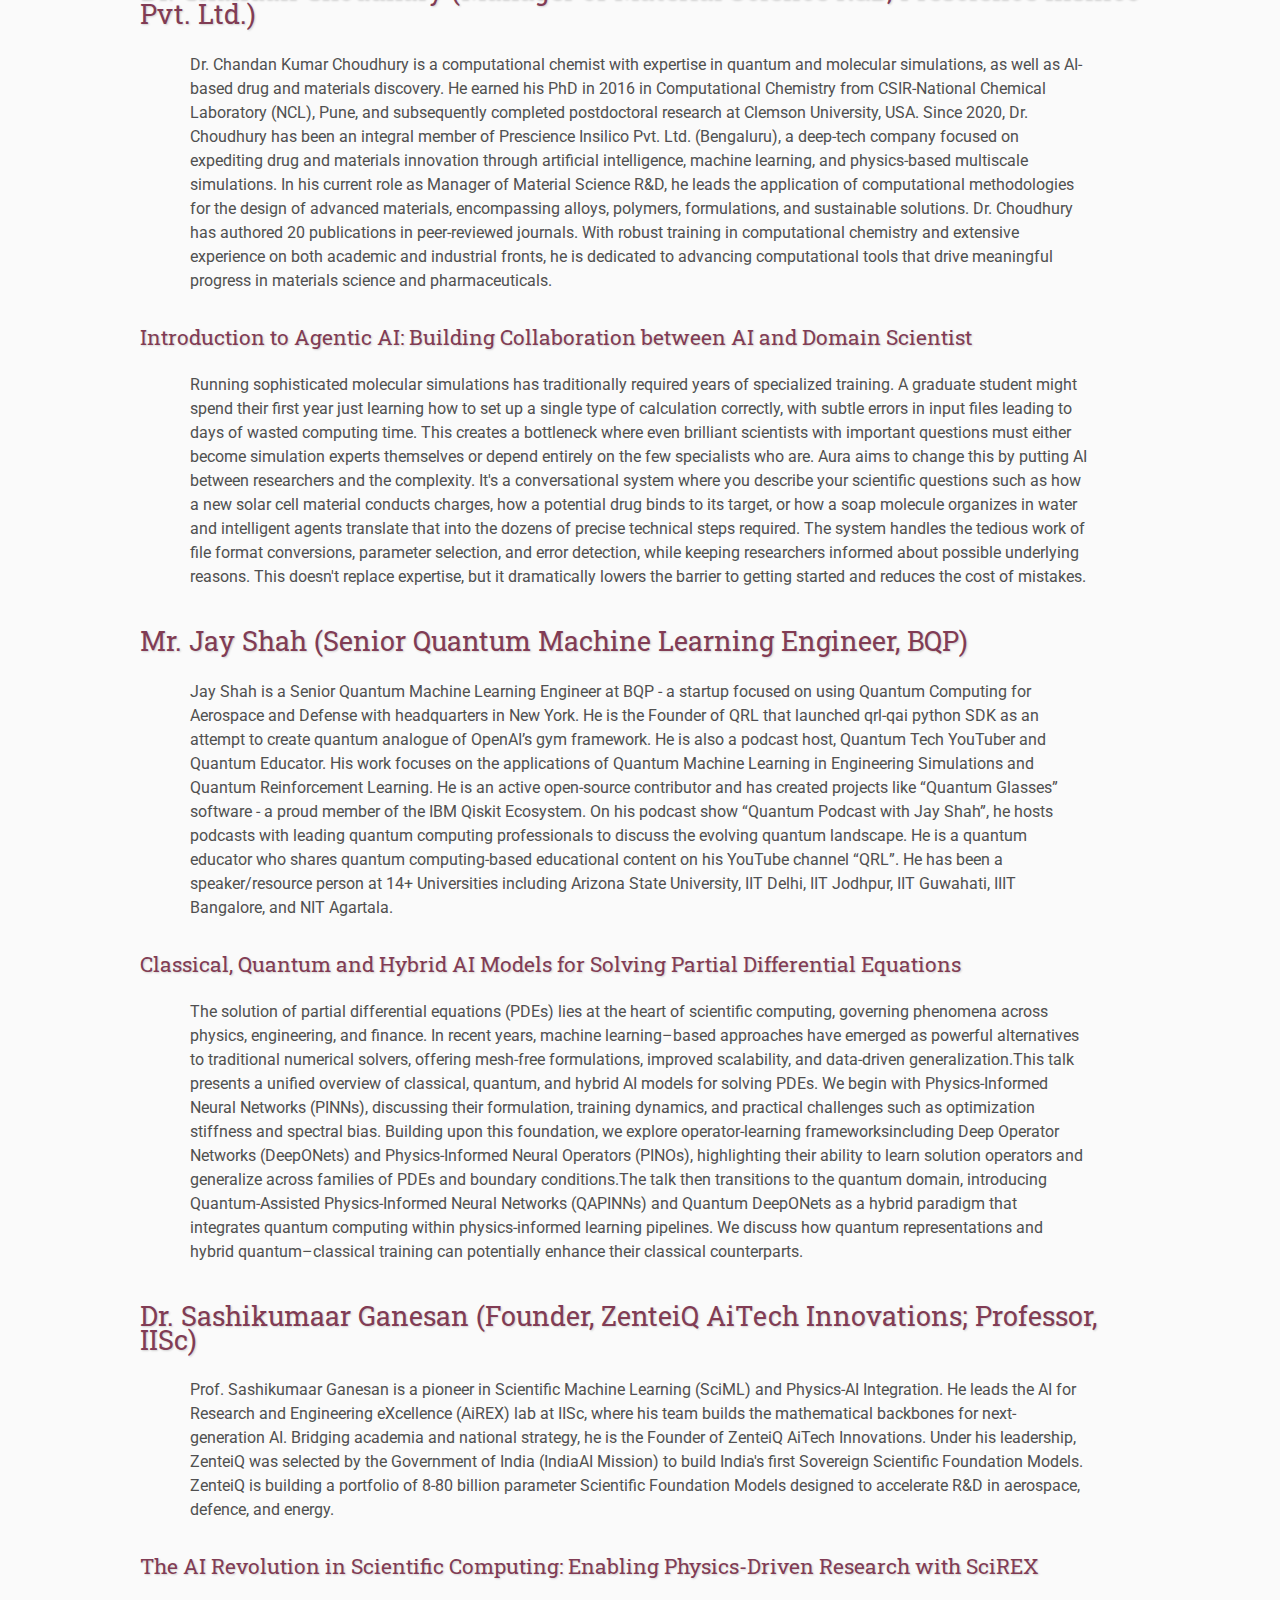
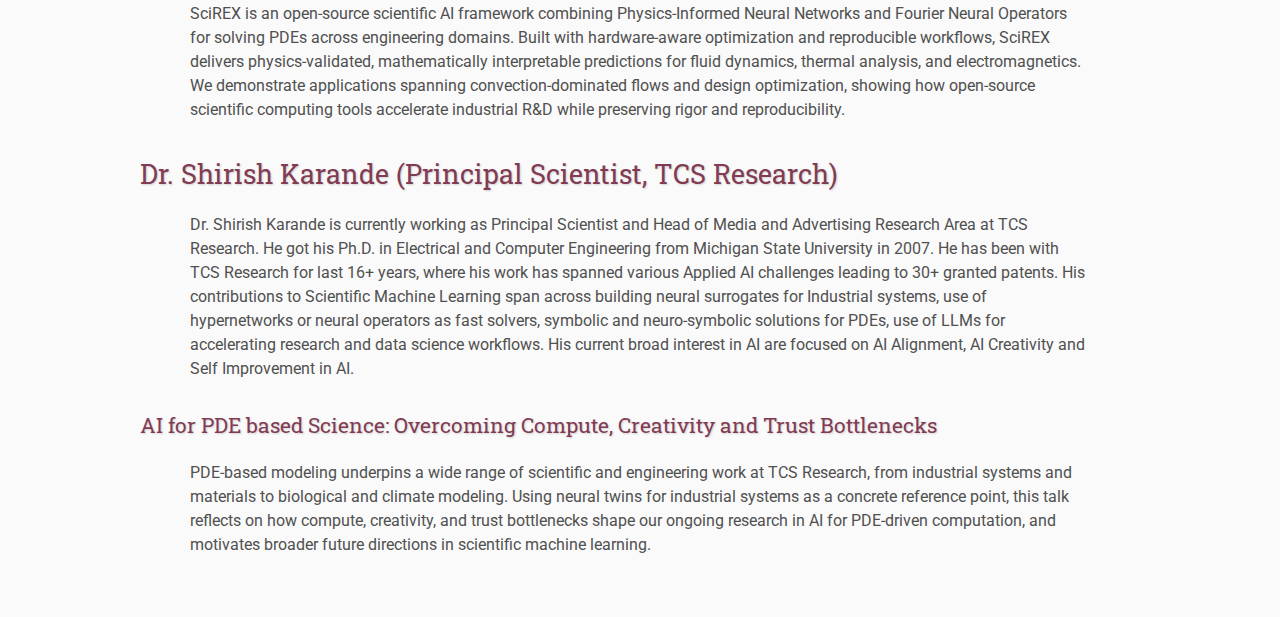
<file: speakers/index.html>
<!DOCTYPE html>
<html lang='en'>

<head>
    <base href="..">
    <link rel="shortcut icon" type="image/png" href="assets/favicon.png"/>
    <link rel="preconnect" href="https://fonts.googleapis.com">
    <link rel="preconnect" href="https://fonts.gstatic.com" crossorigin>
    <link href="https://fonts.googleapis.com/css?family=Roboto|Roboto+Slab&display=swap" rel="stylesheet">
    <link rel="stylesheet" type="text/css" media="all" href="assets/main.css"/>
    <meta name="description" content="AI4SE">
    <meta name="resource-type" content="document">
    <meta name="distribution" content="global">
    <meta name="KeyWords" content="Workshop">
    <meta name="viewport" content="width=device-width, initial-scale=1.0">
    <title>Speakers | AI4SE</title>
</head>

<body>

    <div class="banner">
        <img src="assets/iitd_banner.webp" alt="AI4SE Banner">
        <div class="top-left">
          <span class="title1">AI</span>
          for
          <span class="title2">Science</span>
          &amp;
          <span class="title2">Engineering</span>
          <span class="year">Workshop</span>
        </div>
        <div class="bottom-right">
            February 12, 2026 <br> Yardi School of Artificial Intelligence, IIT Delhi
        </div>
    </div>
    
    <nav class="navigation">
        <a href="./index.html">Home</a>
        <a href="register_participant/index.html">Register: Participants</a>
        <a href="register_talk/index.html">Register: Student Talks</a>
        <a class="current" href="speakers/index.html">Speakers</a>
        <a href="poster/index.html">Poster</a>
        <a href="directions/index.html">Directions</a>
    </nav>

    <section id="shivkumar" class="speaker-profile">
        <div class="speaker-info">
            <h3>Dr. Shivkumar Kalyanaraman (CEO, Anusandhan National Research Foundation)</h3>
            <p class="speaker-bio">
                Shiv has been appointed by Hon'ble Prime Minister of India as CEO, Anusandhan National Research Foundation (ANRF). He was previously CTO, Energy Industry, Asia at Microsoft. Previously he was Executive General Manager of Growth Offerings at GE Power Conversion responsible for new Line of Business development in e-Mobility, Commercial & Industrial Solar and digital/AI innovations. Earlier he was at IBM Research - India, and the Chief Scientist of IBM Research - Australia. Before IBM, he was a tenured Full Professor at Rensselaer Polytechnic Institute in Troy, NY, USA. Shiv has degrees from Indian Institute of Technology, Madras (B.Tech, CS), Ohio State University (MS, PhD) and RPI (Executive MBA). Shiv is a Distinguished Alumnus Awardee of IIT Madras (2021, recognizing 0.3% of IITM's alumni over the years) & Ohio State University (2021), Fellow of the IEEE (2010), Fellow of Indian National Academy of Engineering (2015), ACM Distinguished Scientist (2010), Microsoft Gold Club (2024), MIT Technology Review TR100 young innovator (1999).
            </p>
            <h4>ANRF Vision: Catalyzing India’s Rise as a Research and Innovation Powerhouse</h4>
            <p class="abstract-text">Anusandhan National Research Foundation (ANRF) has been recently established as a statutory body with a governing board chaired by the Hon’ ble Prime Minister. This body is aimed at driving a significant transformation in Research and Innovation across all stakeholders in India. This includes all of government, academia (public, private), industry, startups, CSR, Foundations and beyond. Collaboration across disciplines, teams vs individuals, institutions, international and quality / impact will be a major focus. The talk will also outline the vision, principles and high level approaches ANRF will use to drive collaborations and co investments across stakeholders. The talk will also include an overview of ANRF is operationalizing its grants program (₹50000 CR over 5 years, including partnerships and mission-mode programs) and the RDI (research, development and innovation) capital program (₹1 lakh CR over 5 years). We invite deeper community participation from all stakeholders, and especially industry, academia, labs, foundations/philanthrophy to come together with ANRF on the journey to Viksit Bharat.</p>
        </div>
    </section>

    <section id="kamaldas" class="speaker-profile">
        <div class="speaker-info">
            <h3>Dr. Kamal Das (Senior Research Scientist, IBM Research)</h3>
            <p class="speaker-bio">
                Kamal Das is a Senior Research Scientist and Technical Assistant to the Director, IBM Research India, and CTO, IBM India & South Asia. With expertise in geospatial data, AI, and high-performance computing (HPC), Kamal has led several pioneering initiatives, including the 'Prithvi' Geospatial Foundation Model (developed in collaboration with NASA) and the High-Resolution Daily Soil Moisture (HDSM) service that has advanced precision agriculture practices at scale. He has co-authored over 80+ research papers, filed more than 15+ USPTO patents, and received multiple honors such as the Young Scientist Award, Aegis Graham Bell Award, and the IBM Outstanding Technical Achievement Award. Kamal actively contributes to industry research in geoscience, agriculture, climate, and sustainability, collaborates with global partners.
            </p>
            <h4>Geo-AI for Climate Action: Pinpointing CO2​ Emissions for Near Real-Time Accountability at National Scale</h4>
            <p class="abstract-text">
                Rising atmospheric CO2 is a major driver of global warming, making timely and accurate emission monitoring essential. Identifying sources such as oil and gas facilities, urban areas, and power plants is key to effective mitigation. In this talk, I present a high-resolution, top-down framework that combines satellite remote sensing and AI to estimate CO2 emissions. A machine-learning model integrates satellite CO2, weather, and human activity data to produce daily, high-resolution concentration maps. Background CO2 is then separated from weak anthropogenic enhancements using spatial segmentation and co-emitted tracers such as NO2, and these enhancements are converted into emission rates using a physics-based mass-balance approach. Results align closely with official annual CO2 inventories. Unlike traditional bottom-up methods, this approach provides near-real-time, continuous emission estimates across multiple sectors, including oil and gas.
            </p>
        </div>
    </section>

    <section id="manishmodani" class="speaker-profile">
        <div class="speaker-info">
            <h3>Dr. Manish Modani (Senior Research Scientist, IBM Research)</h3>
            <p class="speaker-bio">
                Dr. Manish Modani has nearly two decades of experience and has made pioneering contributions in hybrid computing, with impactful work spanning Generative AI, weather and climate sciences, quantum technologies, and high‑performance computing (HPC). He has played a significant role in several major national missions, including the National Supercomputing Mission, Mission Mausam, the National Quantum Mission, IndiaAI, and ANRF, and has actively contributed to strategic collaborations and community‑driven initiatives. Dr. Modani is currently a Principal Solution Architect at NVIDIA Graphics Pvt. Ltd. Prior to joining NVIDIA, he spent a decade at IBM, where he served as Technical Lead for The Weather Company for India and South Asia. He holds a PhD from the Centre for Atmospheric Sciences, IIT Delhi, and his research contributions have been published in multiple international peer‑reviewed journals.
            </p>
            <h4>Accelerated Computing and Generative AI for Environmental and Climate Science</h4>
            <p class="abstract-text">
                Accelerated computing, combined with advances in Artificial Intelligence (AI), is transforming scientific discovery by enabling faster and more scalable analysis of complex systems. By integrating AI with heterogeneous computing architectures such as GPUs, specialized accelerators, and high‑performance computing (HPC) platforms, scientific workflows can overcome traditional constraints of computational cost and time‑to‑solution. AI for Science leverages these capabilities to process large, high‑dimensional datasets, using physics‑informed and hybrid AI–simulation approaches to improve efficiency while maintaining scientific rigor. This talk highlights key challenges in Environmental and Climate Sciences and presents generative‑AI–enabled, accelerated computing solutions, illustrated through India‑specific use cases for climate risk, sustainability, and resilience.
            </p>
        </div>
    </section>

    <section id="nipunbatra" class="speaker-profile">
        <div class="speaker-info">
            <h3>Dr. Nipun Batra (Associate Professor, IIT Gandhinagar)</h3>
            <p class="speaker-bio">
                Nipun Batra is an Associate Professor in Computer Science at IIT Gandhinagar, where he leads the Sustainability Lab. He previously completed his postdoc from University of Virginia and his PhD from IIIT Delhi as a TCS PhD fellow. His group develops AI-powered solutions for critical sustainability challenges including smart buildings, air quality monitoring, and wearable healthcare technologies. His work has been awarded several awards, including ACM eEnergy Test of Time Award 2025, ACM SigEnergy Rising Star Award 2025, Excellence in Teaching Award IITGN 2024, Young Alumni Award IIIT Delhi 2023, Best PhD Presentation ACM SenSys 2015, Best Demo ACM BuildSys 2014, and Best Video Nominee ACM KDD 2016.
            </p>
            <h4>From Space to Policy: AI as an End-to-End Decision Engine for Air Quality</h4>
            <p class="abstract-text">
                Air pollution in India is a multi-scale systems problem, shaped by emission sources, atmospheric dynamics, sparse sensing, and high barriers to interpretation. This talk presents our efforts to build an end-to-end AI decision support ecosystem that connects satellite observation, physical sensing, atmospheric modeling, and human interaction. We develop learning- and information-theoretic methods for equitable sensor placement, satellite-based emission inventory construction through automated brick-kiln detection, and physics-informed neural emulators that reduce multi-hour atmospheric simulations to real-time what-if analysis. Finally, conversational systems such as VayuChat expose these models and datasets through accessible natural-language interfaces. Together, these components demonstrate how AI can move air-quality research from isolated models to actionable, interpretable, and participatory decision-making.
            </p>
        </div>
    </section>

    <section id="ajaysethi" class="speaker-profile">
        <div class="speaker-info">
            <h3>Dr. Ajay Sethi (Founder, Open Science Stack)</h3>
            <p class="speaker-bio">
                Dr. Ajay Sethi is the founder of Open Science Stack (OSS), a non-profit initiative building the digital public infrastructure for AI-powered self-driving labs. Over the past two years, OSS has been developing OSS as a platform that enables researchers to run wet-lab or real-world experiments by leveraging the best-in-class AI models for experiment execution, instrument control and robotics-based automation. OSS aims to make advanced lab capabilities accessible at scale by enabling researchers to automate and run real-world experiments across domains, labs, and instruments. Prior to OSS, Ajay spent more than a decade at Accel India, one of India's leading venture capital firms, which has invested over $2 billion in Indian startups. During his time there, he worked closely with more than 150 startups across sectors and stages, including companies such as BrowserStack, Clevertap, Juspay, Swiggy, Urban Company, and Vedantu. Ajay is also the author of Startup Calculus, which proposes a rigorous, mathematical, and methodical approach to building and scaling startups. He teaches deep-tech entrepreneurship at IISc and actively mentors and advises deep-tech startups and academic founders at IIT Bombay and IISc.
            </p>
            <h4>AI-Powered Self-Driving Labs: Science as Digital Public Infrastructure</h4>
            <p class="abstract-text">
                Over the next decade, scientific research will undergo a fundamental shift -- from traditional, manual experimentation to AI-powered, autonomous experimentation enabled by self-driving labs. These labs will use AI to manage key parts of the experimental workflow, dramatically improving both the throughput, repeatability, and reproducibility of scientific discovery. To build self-driving labs, we need (a) foundation models across science and engineering domains that can apply scientific reasoning to generate viable hypotheses and select higher-probability experiments, (b) world models and control models that can execute experiments efficiently, safely, and consistently to maximize throughput and repeatability, and (c) action models that enable flexible and extensible robotic operations across diverse lab environments and scientific equipment while ensuring reproducible execution. Open Science Stack (OSS) is a non-profit initiative that is building the platforms needed to enable AI-powered self-driving labs. OSS is developing infrastructure that cleanly separates intent, execution, and control, while allowing AI to operate at the right level and time scale. By integrating structured experiment specifications, AI-driven reasoning, and robotic actuation, OSS enables autonomous feedback loops that continuously refine scientific workflows. OSS supports high-throughput, safe, and repeatable experiment execution at scale across domains, lab environments, and instruments, enabling reproducible outcomes across labs and researchers. By empowering researchers to automate real-world experiments, OSS aims to democratize access to advanced research infrastructure and accelerate scientific discovery.
            </p>
        </div>
    </section>

    <section id="saigautam" class="speaker-profile">
        <div class="speaker-info">
            <h3>Dr. Sai Gautam Gopalakrishnan (Associate Professor, IISc)</h3>
            <p class="speaker-bio">
                Sai Gautam Gopalakrishnan is an Associate Professor of Materials Engineering at the Indian Institute of Science (IISc), Bengaluru. Sai obtained his dual degree (B.Tech.+M.Tech.) in Metallurgical and Materials Engineering, Indian Institute of Technology Madras, and did his PhD in Materials Science and Engineering at the Massachusetts Institute of Technology. Before joining IISc, Sai was a post-doctoral scholar in Mechanical and Aerospace Engineering at Princeton University. Sai's research interests are in the use of computational and informatics techniques to advance materials design and optimisation with applications in the energy storage and energy harvesting domains. Sai is a recipient of numerous awards including the Manohar Parrikar Yuva Scientist Award by the Government of Goa (2025), the Young Engineer Award by the Indian National Academy of Engineering (2025), the Young Metallurgist Award by the Ministry of Steel (2023), the Young Battery Researcher Award (2023), and the Prof. Priti Shankar Teaching Award (2023).
            </p>
            <h4>AI4Materials</h4>
            <p class="abstract-text">
                The performance of most engineering applications, ranging from infrastructure, semiconductor devices, and energy is critically limited by the materials that are deployed and their associated properties. Hence, significant gains in performance of any application can arise from the usage of 'better' materials. However, designing better materials is historically a 'slow' process, limited by the throughput of experiments, calculations, and the general availability of data. Thus, machine learning (ML) and artificial intelligence (AI) tools, particularly those that work well in 'small data' domains can play a crucial role in accelerating the innovation at the materials level, thereby improving the devices that we use. In my talk, I will provide an overview of the typical AI/ML tools that are used (so far) in materials research and design, including examples from our own work. I will conclude with a few open-ended points that are still up for discussion in the use of AI/ML for materials design.
            </p>
        </div>
    </section>

    <section id="chandan" class="speaker-profile">
        <div class="speaker-info">
            <h3>Dr. Chandan Choudhary (Manager of Material Science R&D, Prescience Insilico Pvt. Ltd.)</h3>
            <p class="speaker-bio">
                Dr. Chandan Kumar Choudhury is a computational chemist with expertise in quantum and molecular simulations, as well as AI-based drug and materials discovery. He earned his PhD in 2016 in Computational Chemistry from CSIR-National Chemical Laboratory (NCL), Pune, and subsequently completed postdoctoral research at Clemson University, USA. Since 2020, Dr. Choudhury has been an integral member of Prescience Insilico Pvt. Ltd. (Bengaluru), a deep-tech company focused on expediting drug and materials innovation through artificial intelligence, machine learning, and physics-based multiscale simulations. In his current role as Manager of Material Science R&D, he leads the application of computational methodologies for the design of advanced materials, encompassing alloys, polymers, formulations, and sustainable solutions. Dr. Choudhury has authored 20 publications in peer-reviewed journals. With robust training in computational chemistry and extensive experience on both academic and industrial fronts, he is dedicated to advancing computational tools that drive meaningful progress in materials science and pharmaceuticals.
            </p>
            <h4>Introduction to Agentic AI: Building Collaboration between AI and Domain Scientist</h4>
            <p class="abstract-text">
                Running sophisticated molecular simulations has traditionally required years of specialized training. A graduate student might spend their first year just learning how to set up a single type of calculation correctly, with subtle errors in input files leading to days of wasted computing time. This creates a bottleneck where even brilliant scientists with important questions must either become simulation experts themselves or depend entirely on the few specialists who are. Aura aims to change this by putting AI between researchers and the complexity. It's a conversational system where you describe your scientific questions such as how a new solar cell material conducts charges, how a potential drug binds to its target, or how a soap molecule organizes in water and intelligent agents translate that into the dozens of precise technical steps required. The system handles the tedious work of file format conversions, parameter selection, and error detection, while keeping researchers informed about possible underlying reasons. This doesn't replace expertise, but it dramatically lowers the barrier to getting started and reduces the cost of mistakes.
            </p>
        </div>
    </section>

    <section id="jayshah" class="speaker-profile">
        <div class="speaker-info">
            <h3>Mr. Jay Shah (Senior Quantum Machine Learning Engineer, BQP)</h3>
            <p class="speaker-bio">
                Jay Shah is a Senior Quantum Machine Learning Engineer at BQP - a startup focused on using Quantum Computing for Aerospace and Defense with headquarters in New York. He is the Founder of QRL that launched qrl-qai python SDK as an attempt to create quantum analogue of OpenAI’s gym framework. He is also a podcast host, Quantum Tech YouTuber and Quantum Educator. His work focuses on the applications of Quantum Machine Learning in Engineering Simulations and Quantum Reinforcement Learning. He is an active open-source contributor and has created projects like “Quantum Glasses” software - a proud member of the IBM Qiskit Ecosystem. On his podcast show “Quantum Podcast with Jay Shah”, he hosts podcasts with leading quantum computing professionals to discuss the evolving quantum landscape. He is a quantum educator who shares quantum computing-based educational content on his YouTube channel “QRL”. He has been a speaker/resource person at 14+ Universities including Arizona State University, IIT Delhi, IIT Jodhpur, IIT Guwahati, IIIT Bangalore, and NIT Agartala.
            </p>
            <h4>Classical, Quantum and Hybrid AI Models for Solving Partial Differential Equations</h4>
            <p class="abstract-text">
                The solution of partial differential equations (PDEs) lies at the heart of scientific computing, governing phenomena across physics, engineering, and finance. In recent years, machine learning–based approaches have emerged as powerful alternatives to traditional numerical solvers, offering mesh-free formulations, improved scalability, and data-driven generalization.This talk presents a unified overview of classical, quantum, and hybrid AI models for solving PDEs. We begin with Physics-Informed Neural Networks (PINNs), discussing their formulation, training dynamics, and practical challenges such as optimization stiffness and spectral bias. Building upon this foundation, we explore operator-learning frameworksincluding Deep Operator Networks (DeepONets) and Physics-Informed Neural Operators (PINOs), highlighting their ability to learn solution operators and generalize across families of PDEs and boundary conditions.The talk then transitions to the quantum domain, introducing Quantum-Assisted Physics-Informed Neural Networks (QAPINNs) and Quantum DeepONets as a hybrid paradigm that integrates quantum computing within physics-informed learning pipelines. We discuss how quantum representations and hybrid quantum–classical training can potentially enhance their classical counterparts.
            </p>
        </div>
    </section>

    <section id="sashikumaar" class="speaker-profile">
        <div class="speaker-info">
            <h3>Dr. Sashikumaar Ganesan (Founder, ZenteiQ AiTech Innovations; Professor, IISc)</h3>
            <p class="speaker-bio">
                Prof. Sashikumaar Ganesan is a pioneer in Scientific Machine Learning (SciML) and Physics-AI Integration. He leads the AI for Research and Engineering eXcellence (AiREX) lab at IISc, where his team builds the mathematical backbones for next-generation AI. Bridging academia and national strategy, he is the Founder of ZenteiQ AiTech Innovations. Under his leadership, ZenteiQ was selected by the Government of India (IndiaAI Mission) to build India's first Sovereign Scientific Foundation Models. ZenteiQ is building a portfolio of 8-80 billion parameter Scientific Foundation Models designed to accelerate R&D in aerospace, defence, and energy.
            </p>
            <h4>The AI Revolution in Scientific Computing: Enabling Physics-Driven Research with SciREX</h4>
            <p class="abstract-text">
                SciREX is an open-source scientific AI framework combining Physics-Informed Neural Networks and Fourier Neural Operators for solving PDEs across engineering domains. Built with hardware-aware optimization and reproducible workflows, SciREX delivers physics-validated, mathematically interpretable predictions for fluid dynamics, thermal analysis, and electromagnetics. We demonstrate applications spanning convection-dominated flows and design optimization, showing how open-source scientific computing tools accelerate industrial R&D while preserving rigor and reproducibility.
            </p>
        </div>
    </section>

    <section id="shirishkarande" class="speaker-profile">
        <div class="speaker-info">
            <h3>Dr. Shirish Karande (Principal Scientist, TCS Research)</h3>
            <p class="speaker-bio">
                Dr. Shirish Karande is currently working as Principal Scientist and Head of Media and Advertising Research Area at TCS Research. He got his Ph.D. in Electrical and Computer Engineering from Michigan State University in 2007. He has been with TCS Research for last 16+ years, where his work has spanned various Applied AI challenges leading to 30+ granted patents. His contributions to Scientific Machine Learning span across building neural surrogates for Industrial systems, use of hypernetworks or neural operators as fast solvers,  symbolic and neuro-symbolic solutions for PDEs, use of LLMs for accelerating research and data science workflows. His current broad interest in AI are focused on AI Alignment, AI Creativity and Self Improvement in AI.
            </p>
            <h4>AI for PDE based Science: Overcoming Compute, Creativity and Trust Bottlenecks</h4>
            <p class="abstract-text">
                PDE-based modeling underpins a wide range of scientific and engineering work at TCS Research, from industrial systems and materials to biological and climate modeling. Using neural twins for industrial systems as a concrete reference point, this talk reflects on how compute, creativity, and trust bottlenecks shape our ongoing research in AI for PDE-driven computation, and motivates broader future directions in scientific machine learning.
            </p>
        </div>
    </section>
    
    </body>
</html>
</file>
<file: assets/main.css>
/* main.css */

/* These are the colors and fonts used throughout the webpage.
 * I've listed them here so that a user may easily
 * do a search-and-replace for these to change the site theme.
 *   'Roboto',sans-serif; Font for the title text
 *   'Roboto-Slab',serif; Font for the body text 
 *   #fafafa; Background color of the site
 *   #505050; Foreground (text) color of the site
 *   #52739e; Navy, "Template" in the logo, current page in navigation, special titles in the Program
 *   #b2132e; Reddish, "Conference" in the logo, hover color for links
 *   #813c54; Heading color, titles in the Program
 *   #b8860b; Dark Goldenrod, color for links
 */

@import url('https://fonts.googleapis.com/css?family=Roboto%7CRoboto+Slab');

*{
    border:0;
    font:inherit;
    font-size:1em;
    margin:0;
    padding:0;
    vertical-align:baseline;
}

body{
    background-color: #fafafa;
    background-size: cover;
    background-attachment: fixed;
    color: #505050; 
    text-align:left;
    font-family:'Roboto',sans-serif;
    font-size:1em;
    line-height:1.5em;
    margin: 60px auto;
    width: 1000px;
}

a{color: #b8860b; text-decoration:none;}
a.current{color: #52739e;}
a.current:hover{color: #e82945;}
a:hover{color: #b2132e;}
a:active{color: #e82945;}
h1,h2,h3,h4{clear:left; color: #813c54; margin:1.5em 0em 1em 0em; font-family:'Roboto Slab',serif; text-shadow: 1px 1px 2px #d0d0d0;}
h1{font-size:2.67em;}
h2{font-size:2.00em;}
h3{font-size:1.67em;}
h4{font-size:1.33em;}
p{list-style:none; margin:24px auto 24px auto; padding:0px; width:900px; text-align:left;}
li a, p a {text-decoration:underline; text-decoration-color:#b8860b;}
ul{list-style:none; margin:24px auto 24px auto; padding:0px; width:800px; text-align:left;}
ul li{list-style:none; margin:0px auto 0px auto; padding:0px; text-align:left;}
i,em{font-style:italic;}
b,strong{font-weight:bold;}
sup{
    vertical-align: super;
    font-size: 0.8em;
    line-height: 0;
}
sub{
    vertical-align: sub;
    font-size: 0.8em;
    line-height: 0;
}
table{
    width: 1000px;
    margin: 12px auto 24px auto;
    float: center;
    /* UNCOMMENT THIS FOR DEBUGGING THE ALIGNMENT */
    /*border: 1px solid black;*/
}
th,td{
    text-align: left;
    /* UNCOMMENT THIS FOR DEBUGGING THE ALIGNMENT */
    /*border: 1px solid black;*/
}

/* Website Banner */
.banner {position: relative; font-family:'Roboto Slab',serif;}
.top-left {font-size:5.33em; color: #505050; background: #fafafa; text-align: center; width: 1000px; height: 67px; position: absolute; padding: 36px 0 0 0; top: 0px;}
.bottom-right {font-size:2.33em; color: #fafafa; line-height: 1.5em; width: auto; height: 100px; padding: 0px 27px 27px 0px; text-align: right; position: absolute; bottom: 0px; right: 0px; text-shadow: 0px 0px 6px #000000;}

/* Conference Title Logo */
.title1{color: #b2132e; text-shadow: 1px 1px 3px #c0c0c0;} 
.title2{color: #52739e; text-shadow: 1px 1px 3px #c0c0c0;}
.year{color: #505050; font-size:0.67em; font-weight: lighter;}

/* Navigation Links (Home, Registration, etc) */
table.navigation{width:800px;}
td.navigation{font-size:1.67em; white-space:nowrap; width:20%; text-align:center; vertical-align:middle; padding:0px 0px 0px 0px;}

/* Sponsor Images */
table.sponsors{width:800px;}
td.sponsor{white-space:nowrap; width:33%; text-align:center; vertical-align:middle; padding:0px 0px 0px 0px;}
td.sponsor img{width: 100%}

/* The Table on the Program Page */
td.room{padding: 4px 12px 4px 4px; width: 90%; vertical-align:bottom; font-size:1.67em; color: #52739e; height:32px;}
td.date{white-space:nowrap; width:130px; text-align:right; vertical-align:top; padding:4px 16px 0px 0px;}
td.title{padding: 4px 12px 4px 4px; width: 90%; vertical-align:top; font-size:1.5em; color: #813c54; height:32px; font-family:'Roboto Slab',serif; text-shadow: 1px 1px 2px #d0d0d0; }
td.title-special{padding: 4px 12px 4px 4px; width: 90%; vertical-align:top; font-size:1.67em; color: #52739e; height:32px; font-family:'Roboto Slab',serif; text-shadow: 1px 1px 2px #d0d0d0;}
td.speaker{padding: 4px 12px 4px 4px; font-style: italic; font-size:1em; max-height:999999px}
td.abstract{padding: 4px 12px 12px 4px; font-size:1em; max-height:999999px}
td.abstract img{display: block; margin: 4px auto 8px auto}
table.plenary{padding-top: 8px; background: #ffffff;}

/* Registration and Directions iframes and Images */
iframe.registration{display:block; margin:1em auto 2em auto; width:700px; height:1400px; border:none;}
iframe.directions{display:block; margin:1em auto 2em auto; width:800px; height:400px; border:none;}
img.center{display:block; width:67%; margin:1em auto 2em auto;}

/* Flyer Images */
table.flyers{width:800px;}
td.flyer{white-space:nowrap; width:50%; text-align:center; vertical-align:middle; padding:0px 0px 0px 0px;}
td.sponsor img{width: 100%}

footer{font-size:0.875em; margin-top:12em; text-align:center;}

/* My hacky way of making the site mobile-friendly */
@media only screen and (max-width: 1100px) {
    h2{font-size:3.00em;}
    p{font-size:1.5em; line-height:1.5em;}
    th,td,tr{font-size:1.5em; line-height:1.5em;}
    td.date{font-size:1em; padding-top:0.5em;}
    td.navigation{font-size:1.5em; padding:0px 20px 0px 20px;}
    table.footer{font-size:0.33em;}
}
</file>
